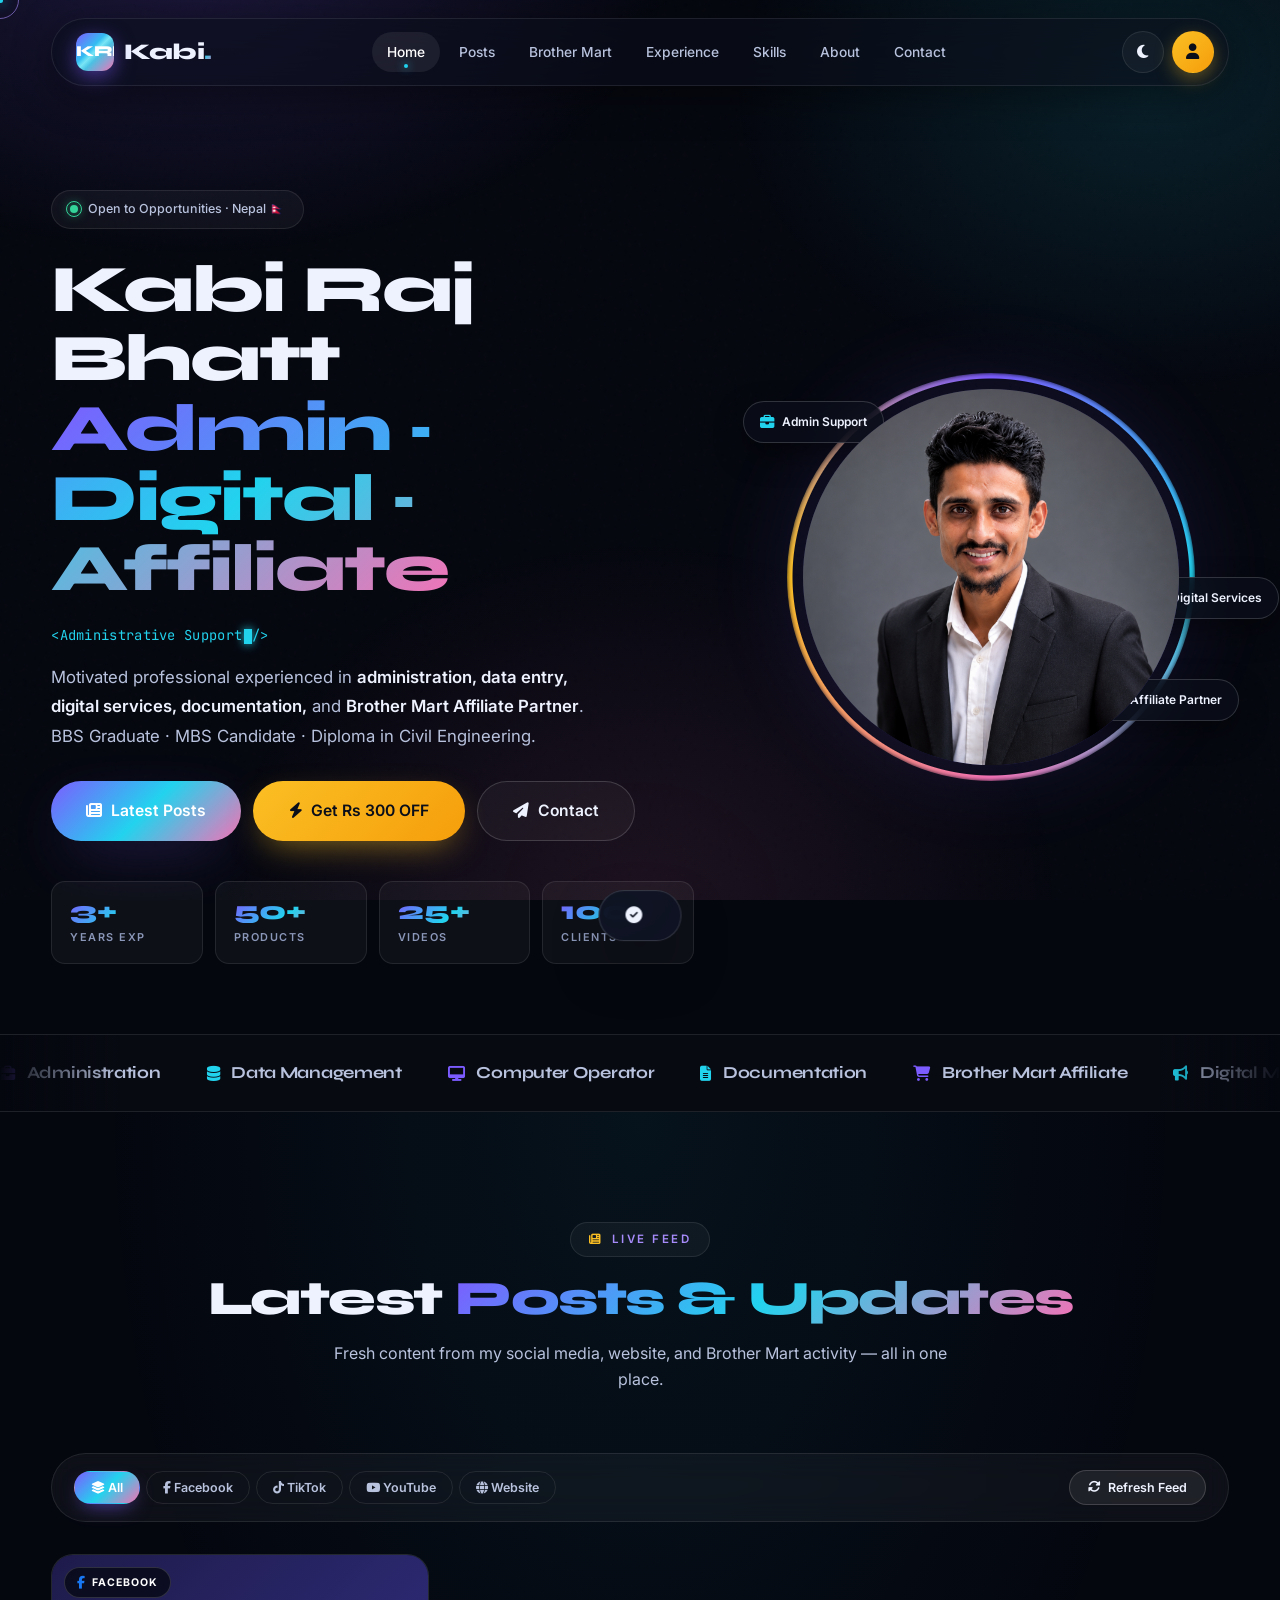
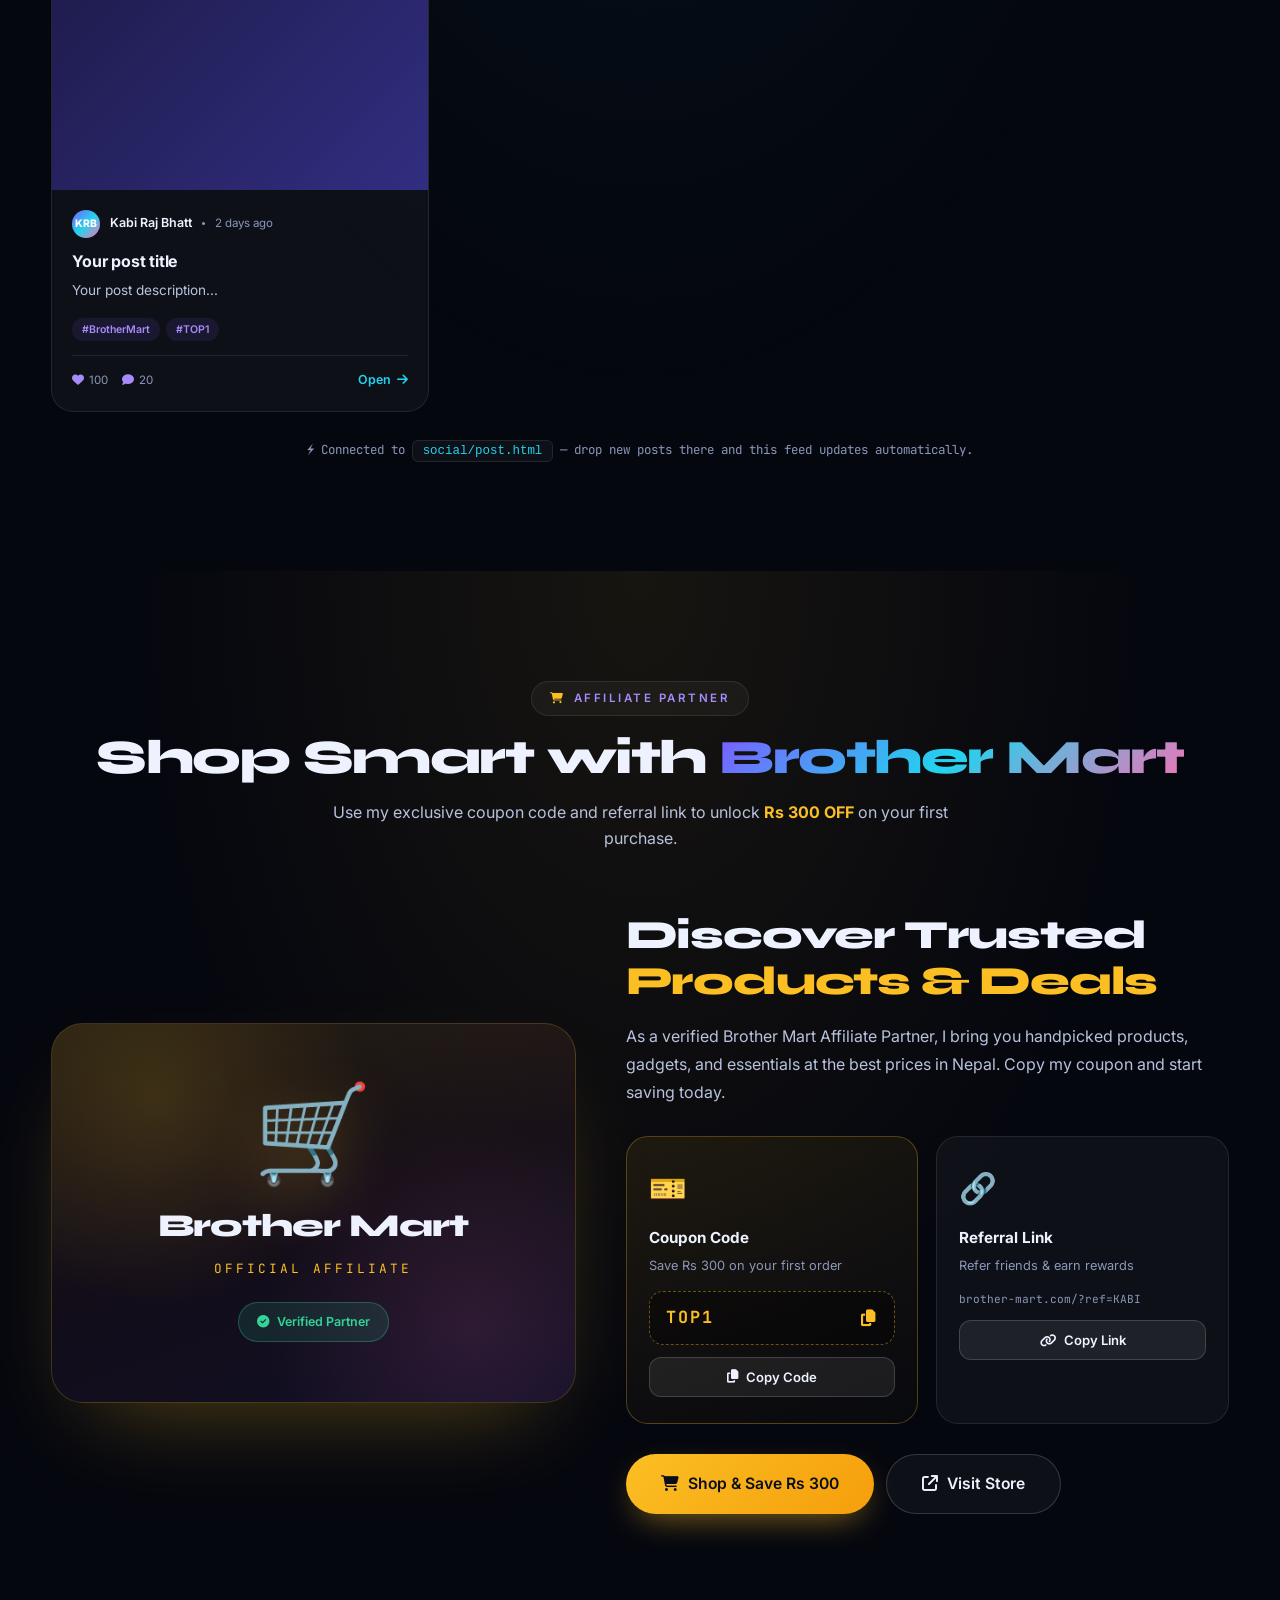
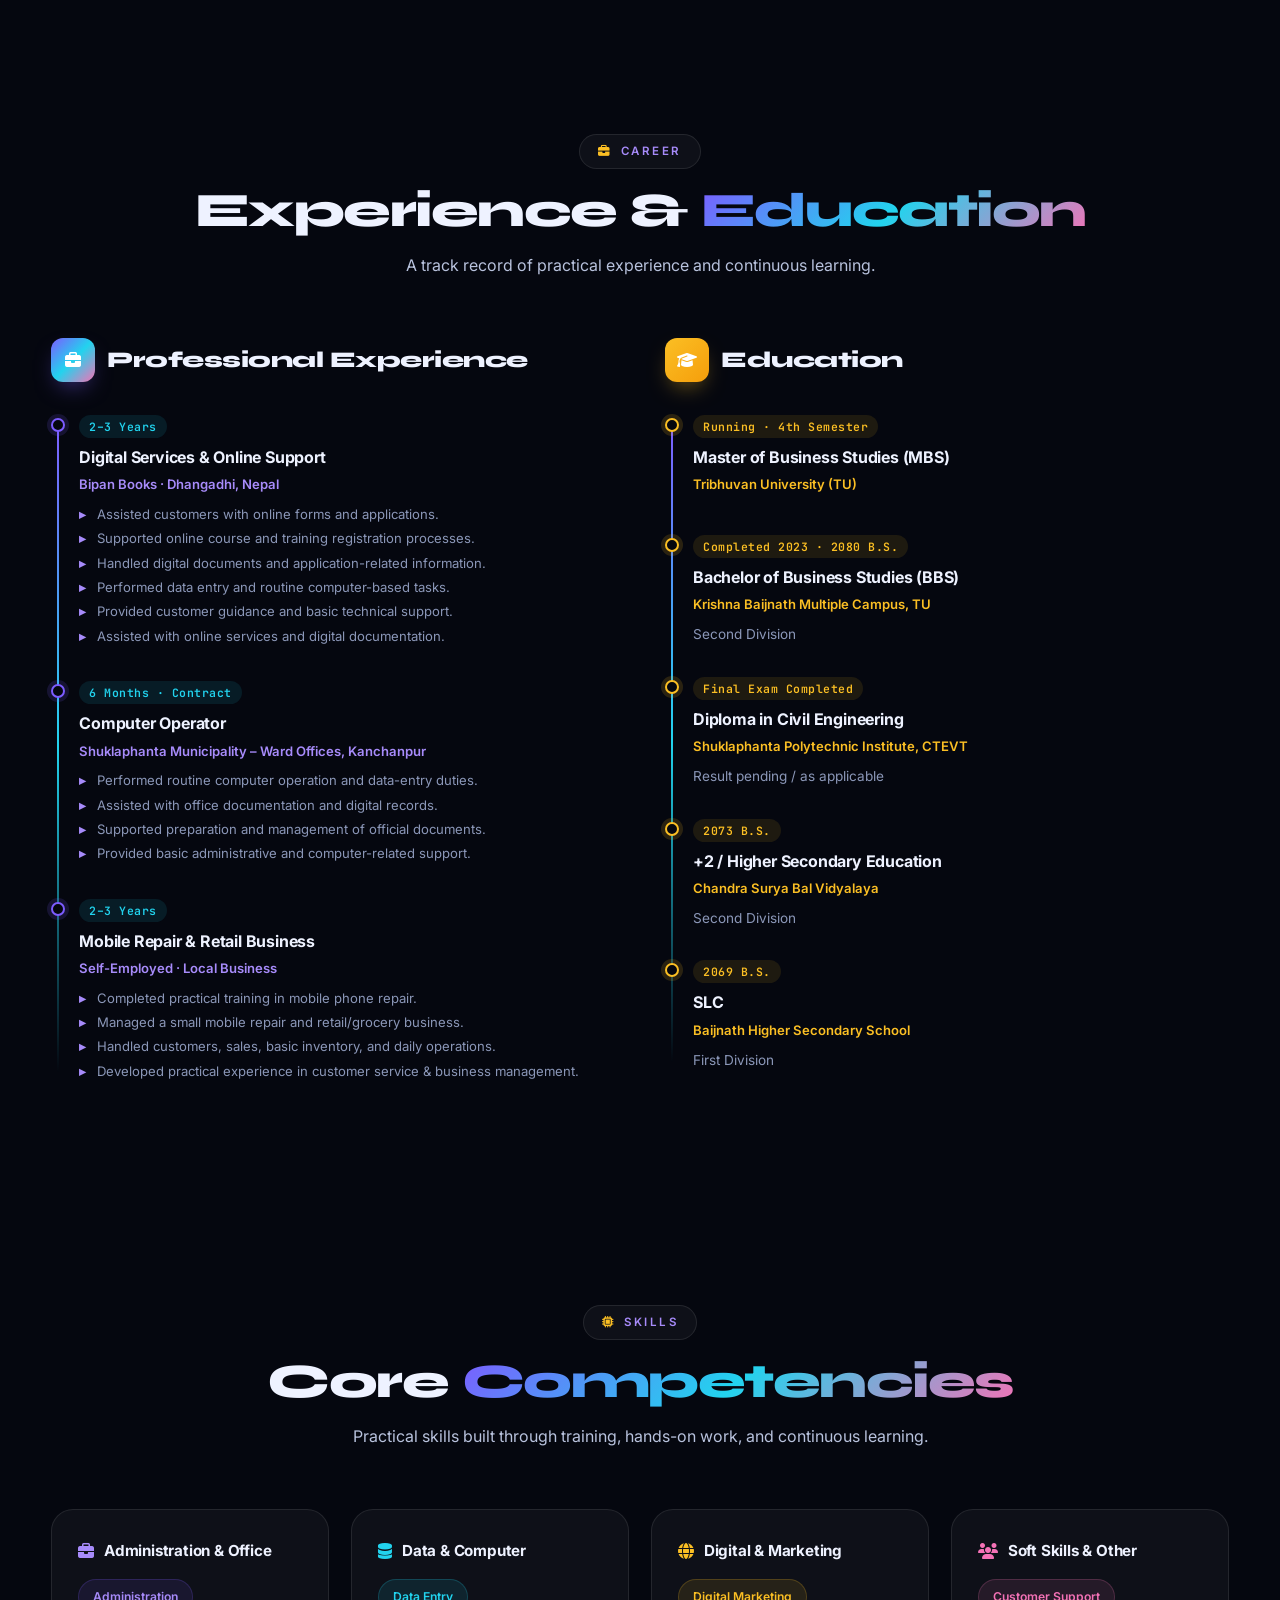
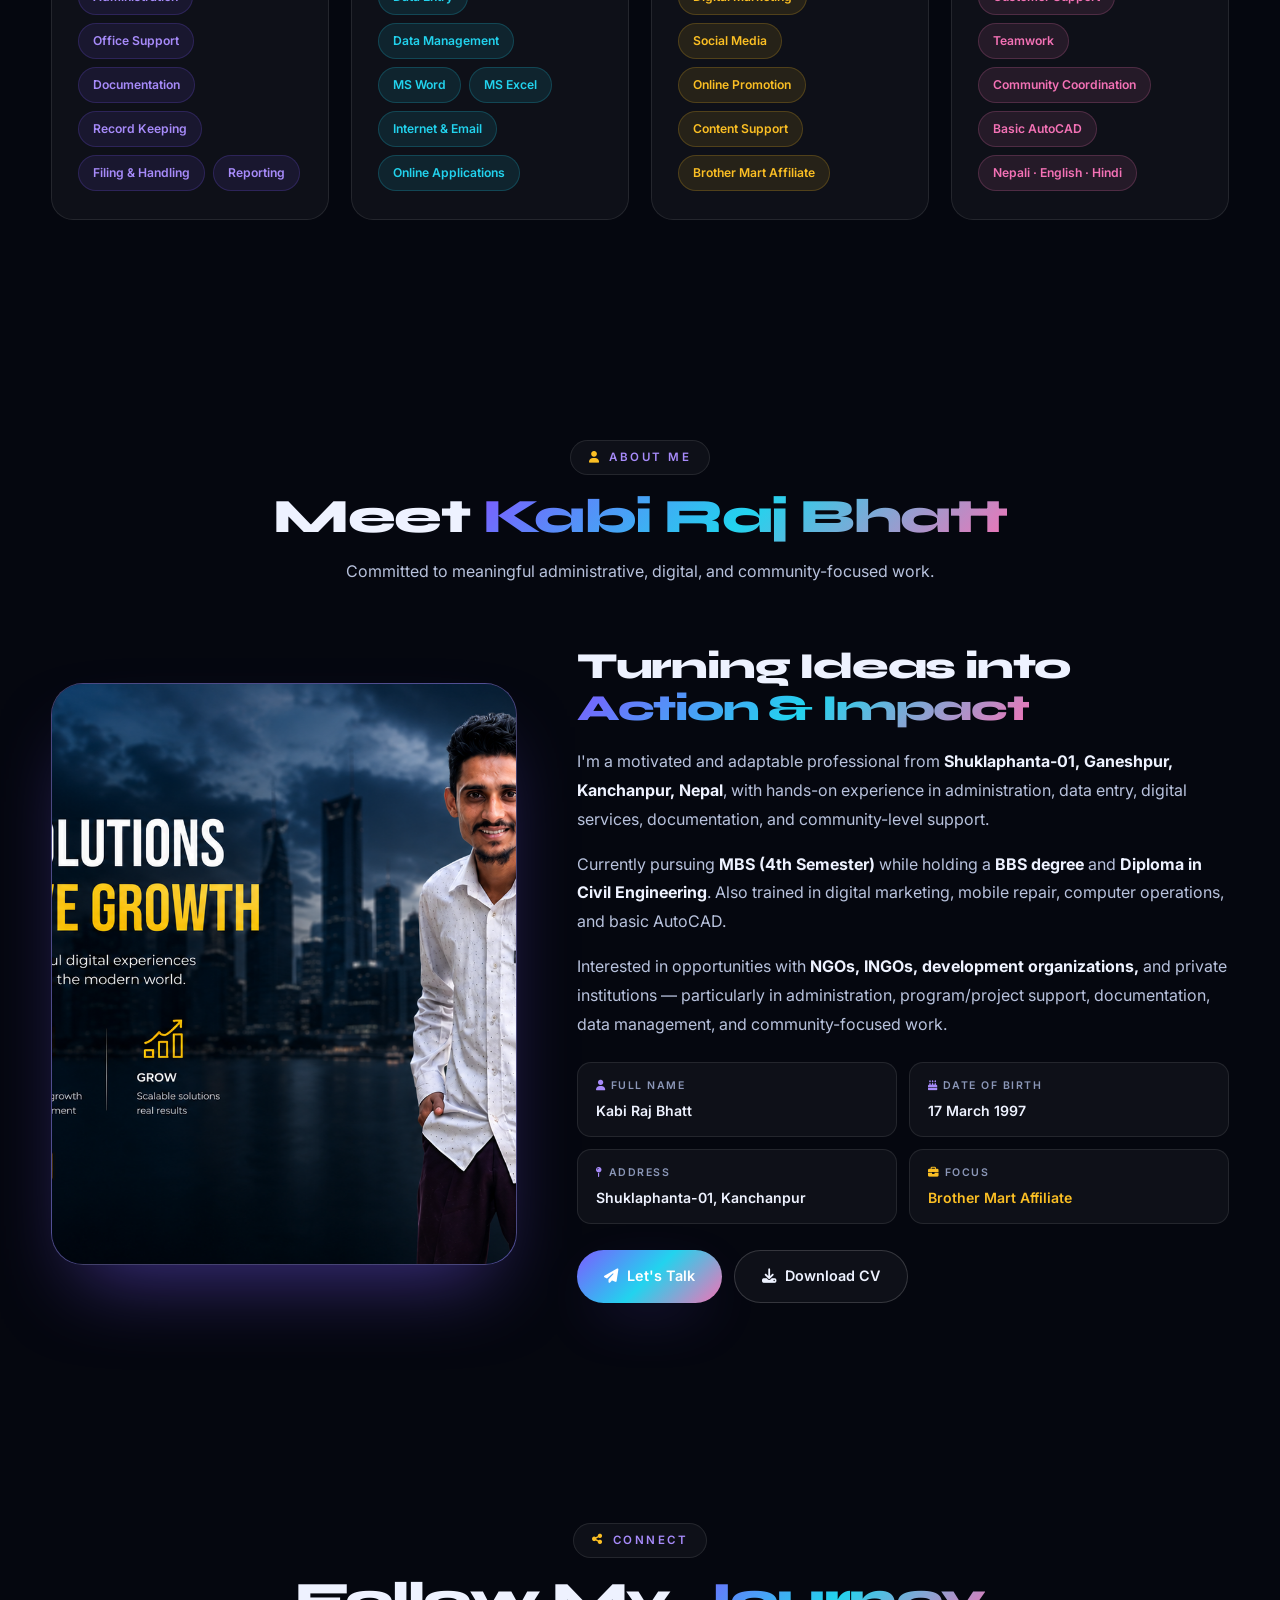
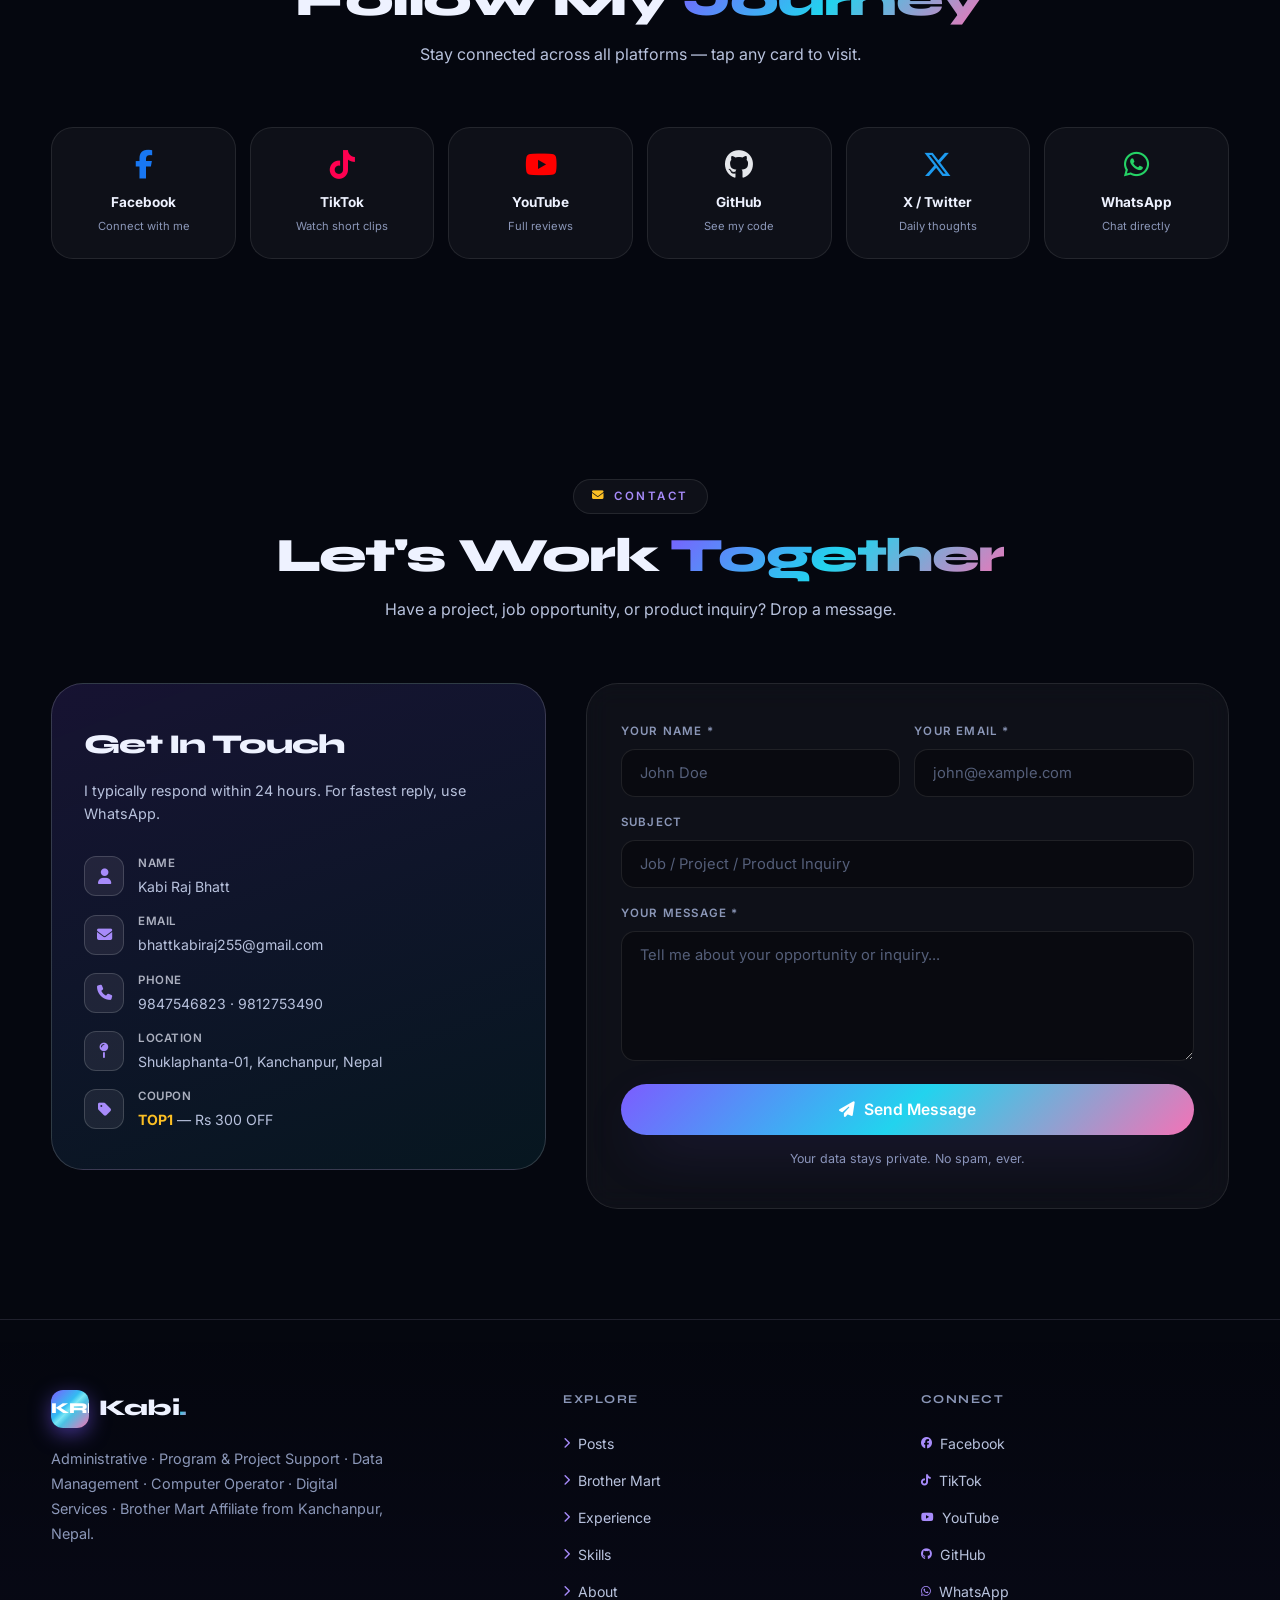
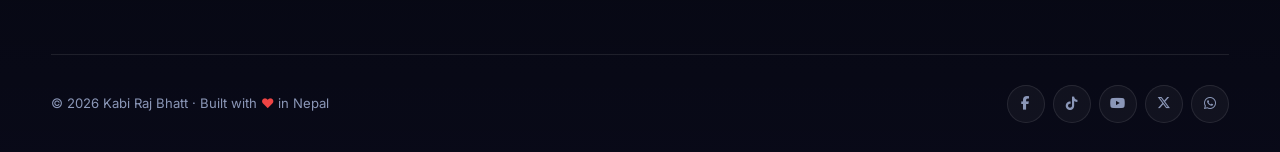
<file: index.html>
<!DOCTYPE html>
<html lang="en">
<head>
<meta charset="UTF-8" />
<meta name="viewport" content="width=device-width, initial-scale=1.0" />
<title>Kabi Raj Bhatt — Administrative · Digital Services · Brother Mart Affiliate</title>
<meta name="description" content="Kabi Raj Bhatt — Administrative & Program Support, Data Management, Computer Operator, Digital Services & Brother Mart Affiliate Partner from Kanchanpur, Nepal." />
<meta name="keywords" content="Kabi Raj Bhatt, Administrative Support, Data Entry, Computer Operator, Brother Mart Affiliate, TOP1 Coupon, Nepal" />
<meta name="author" content="Kabi Raj Bhatt" />
<meta property="og:title" content="Kabi Raj Bhatt — Administrative · Digital · Affiliate" />
<meta property="og:description" content="Administrative, Data Management, Digital Services & Brother Mart Affiliate Partner." />
<link rel="icon" href="data:image/svg+xml,<svg xmlns='http://www.w3.org/2000/svg' viewBox='0 0 100 100'><text y='.9em' font-size='90'>⚡</text></svg>" />
<link rel="preconnect" href="https://fonts.googleapis.com" />
<link rel="preconnect" href="https://fonts.gstatic.com" crossorigin />
<link href="https://fonts.googleapis.com/css2?family=Syne:wght@600;700;800&family=Inter:wght@300;400;500;600;700;800;900&family=JetBrains+Mono:wght@500;700&display=swap" rel="stylesheet" />
<link rel="stylesheet" href="https://cdnjs.cloudflare.com/ajax/libs/font-awesome/6.5.0/css/all.min.css" />
<style>
*,*::before,*::after{margin:0;padding:0;box-sizing:border-box}
:root{
  --bg:#05070f;--surface:rgba(255,255,255,0.04);--surface-2:rgba(255,255,255,0.07);
  --border:rgba(255,255,255,0.09);--border-2:rgba(255,255,255,0.16);
  --text:#eef2ff;--text-dim:#8b97b8;--text-mid:#b8c2dd;
  --violet:#7c5cff;--violet-2:#a78bfa;--cyan:#22d3ee;--pink:#f472b6;
  --gold:#fbbf24;--gold-2:#f59e0b;--green:#34d399;
  --grad:linear-gradient(135deg,#7c5cff 0%,#22d3ee 50%,#f472b6 100%);
  --grad-gold:linear-gradient(135deg,#fbbf24,#f59e0b);
  --radius:22px;--radius-lg:32px;--radius-sm:14px;
  --ease:cubic-bezier(.19,1,.22,1);
  --shadow-glow:0 20px 60px -20px rgba(124,92,255,.45);
  --font-display:'Syne',sans-serif;--font-body:'Inter',sans-serif;--font-mono:'JetBrains Mono',monospace;
}
html{scroll-behavior:smooth;scroll-padding-top:100px}
body{font-family:var(--font-body);background:var(--bg);color:var(--text);line-height:1.65;overflow-x:hidden;-webkit-font-smoothing:antialiased;position:relative}
body::before{content:'';position:fixed;inset:0;z-index:0;pointer-events:none;background:radial-gradient(800px 500px at 15% -5%,rgba(124,92,255,.18),transparent 60%),radial-gradient(700px 500px at 90% 10%,rgba(34,211,238,.12),transparent 60%),radial-gradient(700px 600px at 50% 100%,rgba(244,114,182,.10),transparent 60%)}
body::after{content:'';position:fixed;inset:0;z-index:1;pointer-events:none;opacity:.5;background-image:url("data:image/svg+xml,%3Csvg viewBox='0 0 200 200' xmlns='http://www.w3.org/2000/svg'%3E%3Cfilter id='n'%3E%3CfeTurbulence type='fractalNoise' baseFrequency='.9' numOctaves='2'/%3E%3C/filter%3E%3Crect width='100%25' height='100%25' filter='url(%23n)' opacity='.035'/%3E%3C/svg%3E")}
main,header,footer,.modal,.toast,.cursor,.cursor-dot{position:relative;z-index:2}
a{color:inherit;text-decoration:none;transition:.3s var(--ease)}
ul{list-style:none}img{max-width:100%;display:block}
button{font-family:inherit;cursor:pointer;border:none;background:none;color:inherit}
input,textarea,select{font-family:inherit}
::selection{background:var(--violet);color:#fff}
::-webkit-scrollbar{width:10px}::-webkit-scrollbar-track{background:#05070f}
::-webkit-scrollbar-thumb{background:linear-gradient(180deg,var(--violet),var(--cyan));border-radius:10px;border:2px solid #05070f}
.container{width:min(1280px,92%);margin:0 auto}
section{padding:110px 0;position:relative}
.cursor,.cursor-dot{position:fixed;top:0;left:0;pointer-events:none;z-index:9999;border-radius:50%}
.cursor{width:38px;height:38px;border:1.5px solid rgba(167,139,250,.6);margin:-19px 0 0 -19px;backdrop-filter:blur(2px);transition:transform .12s ease-out,width .3s,height .3s}
.cursor-dot{width:5px;height:5px;background:var(--cyan);margin:-2.5px 0 0 -2.5px;box-shadow:0 0 12px var(--cyan)}
.cursor.hover{width:70px;height:70px;margin:-35px 0 0 -35px;border-color:var(--gold);background:rgba(251,191,36,.08)}
@media (hover:none),(max-width:900px){.cursor,.cursor-dot{display:none}}
.preloader{position:fixed;inset:0;z-index:10000;background:#05070f;display:flex;align-items:center;justify-content:center;flex-direction:column;gap:26px;transition:opacity .7s,visibility .7s}
.preloader.done{opacity:0;visibility:hidden}
.loader-ring{width:74px;height:74px;border-radius:50%;border:3px solid rgba(255,255,255,.06);border-top-color:var(--violet);border-right-color:var(--cyan);animation:spin 1s linear infinite}
@keyframes spin{to{transform:rotate(360deg)}}
.loader-text{font-family:var(--font-mono);font-size:.72rem;letter-spacing:6px;color:var(--text-dim);text-transform:uppercase}
.loader-bar{width:200px;height:2px;background:rgba(255,255,255,.06);border-radius:2px;overflow:hidden}
.loader-bar span{display:block;height:100%;width:0;background:var(--grad);animation:load 1.4s var(--ease) forwards}
@keyframes load{to{width:100%}}
.header{position:fixed;top:0;left:0;width:100%;z-index:900;padding:18px 0;transition:.5s var(--ease)}
.header.scrolled{padding:10px 0}
.header .container{display:flex;align-items:center;justify-content:space-between}
.nav-shell{display:flex;align-items:center;justify-content:space-between;width:100%;padding:12px 14px 12px 24px;border-radius:100px;background:rgba(12,16,28,.55);backdrop-filter:blur(22px);-webkit-backdrop-filter:blur(22px);border:1px solid var(--border);box-shadow:0 10px 40px rgba(0,0,0,.4);transition:.5s var(--ease)}
.header.scrolled .nav-shell{background:rgba(8,11,20,.85);border-color:var(--border-2)}
.logo{display:flex;align-items:center;gap:10px;font-family:var(--font-display);font-weight:800;font-size:1.4rem;letter-spacing:-.5px}
.logo-mark{width:38px;height:38px;border-radius:12px;background:var(--grad);display:grid;place-items:center;font-size:.95rem;color:#fff;font-weight:900;box-shadow:0 6px 20px rgba(124,92,255,.5);position:relative;overflow:hidden}
.logo-mark::after{content:'';position:absolute;inset:0;background:linear-gradient(135deg,transparent 40%,rgba(255,255,255,.4),transparent 60%);animation:shine 3s infinite}
@keyframes shine{0%{transform:translateX(-100%)}60%,100%{transform:translateX(100%)}}
.logo-text span{background:var(--grad);-webkit-background-clip:text;background-clip:text;-webkit-text-fill-color:transparent}
.nav-links{display:flex;align-items:center;gap:4px}
.nav-links a{padding:9px 15px;border-radius:100px;font-size:.86rem;font-weight:500;color:var(--text-mid);position:relative;transition:.3s var(--ease)}
.nav-links a:hover,.nav-links a.active{color:#fff;background:var(--surface-2)}
.nav-links a.active::before{content:'';position:absolute;bottom:4px;left:50%;transform:translateX(-50%);width:4px;height:4px;border-radius:50%;background:var(--cyan);box-shadow:0 0 8px var(--cyan)}
.nav-actions{display:flex;align-items:center;gap:8px}
.icon-btn{width:42px;height:42px;border-radius:50%;display:grid;place-items:center;background:var(--surface);border:1px solid var(--border);color:var(--text);transition:.3s var(--ease);font-size:.95rem}
.icon-btn:hover{background:var(--surface-2);transform:translateY(-2px);border-color:var(--border-2)}
.icon-btn.gold{background:var(--grad-gold);color:#0a0e1a;border-color:transparent;box-shadow:0 6px 18px rgba(251,191,36,.35)}
.menu-toggle{display:none}
.btn{display:inline-flex;align-items:center;gap:.55rem;padding:.85rem 1.7rem;border-radius:100px;font-weight:600;font-size:.9rem;transition:.4s var(--ease);position:relative;overflow:hidden;white-space:nowrap}
.btn-primary{background:var(--grad);color:#fff;box-shadow:var(--shadow-glow)}
.btn-primary::after{content:'';position:absolute;inset:0;background:linear-gradient(135deg,transparent 30%,rgba(255,255,255,.35) 50%,transparent 70%);transform:translateX(-100%);transition:.6s}
.btn-primary:hover::after{transform:translateX(100%)}
.btn-primary:hover{transform:translateY(-3px);box-shadow:0 25px 70px -20px rgba(124,92,255,.65)}
.btn-gold{background:var(--grad-gold);color:#0a0e1a;box-shadow:0 12px 35px -12px rgba(251,191,36,.6)}
.btn-gold:hover{transform:translateY(-3px);box-shadow:0 22px 50px -12px rgba(251,191,36,.75)}
.btn-ghost{background:var(--surface);border:1px solid var(--border-2);color:var(--text)}
.btn-ghost:hover{background:var(--surface-2);border-color:var(--violet);transform:translateY(-3px)}
.btn-lg{padding:1rem 2.2rem;font-size:.98rem}
.hero{padding-top:190px;padding-bottom:70px;min-height:100vh;display:flex;align-items:center}
.hero-grid{display:grid;grid-template-columns:1.15fr .85fr;gap:60px;align-items:center}
.status-pill{display:inline-flex;align-items:center;gap:10px;padding:8px 18px;border-radius:100px;background:var(--surface);border:1px solid var(--border);font-size:.78rem;color:var(--text-mid);margin-bottom:26px;font-weight:500}
.status-dot{width:8px;height:8px;border-radius:50%;background:var(--green);position:relative;box-shadow:0 0 12px var(--green)}
.status-dot::after{content:'';position:absolute;inset:-4px;border-radius:50%;border:1.5px solid var(--green);animation:pulse-ring 1.8s infinite}
@keyframes pulse-ring{0%{transform:scale(.7);opacity:1}100%{transform:scale(2);opacity:0}}
.hero h1{font-family:var(--font-display);font-size:clamp(2.4rem,5.2vw,4.3rem);line-height:1.05;font-weight:800;letter-spacing:-2px;margin-bottom:20px}
.hero h1 .grad{background:var(--grad);-webkit-background-clip:text;background-clip:text;-webkit-text-fill-color:transparent}
.hero-sub{font-size:1.05rem;color:var(--text-mid);max-width:540px;margin-bottom:30px;line-height:1.75}
.hero-sub strong{color:var(--text);font-weight:600}
.type-wrap{font-family:var(--font-mono);font-size:.86rem;color:var(--cyan);margin-bottom:16px;letter-spacing:.3px}
.type-cursor{display:inline-block;width:8px;height:15px;background:var(--cyan);vertical-align:middle;margin-left:2px;animation:blink 1s steps(2) infinite;box-shadow:0 0 10px var(--cyan)}
@keyframes blink{50%{opacity:0}}
.hero-cta{display:flex;flex-wrap:wrap;gap:12px;margin-bottom:40px}
.hero-stats{display:flex;gap:12px;flex-wrap:wrap}
.stat-card{flex:1;min-width:110px;padding:16px 18px;border-radius:var(--radius-sm);background:var(--surface);border:1px solid var(--border);transition:.4s var(--ease);position:relative;overflow:hidden}
.stat-card::before{content:'';position:absolute;top:0;left:0;width:100%;height:2px;background:var(--grad);transform:scaleX(0);transform-origin:left;transition:.5s var(--ease)}
.stat-card:hover::before{transform:scaleX(1)}
.stat-card:hover{background:var(--surface-2);border-color:var(--border-2);transform:translateY(-5px)}
.stat-num{font-family:var(--font-display);font-size:1.6rem;font-weight:800;line-height:1;background:var(--grad);-webkit-background-clip:text;background-clip:text;-webkit-text-fill-color:transparent}
.stat-lbl{font-size:.68rem;color:var(--text-dim);text-transform:uppercase;letter-spacing:1.5px;margin-top:6px;font-weight:600}
.hero-visual{position:relative;display:flex;justify-content:center;align-items:center}
.orb{position:relative;width:min(400px,82vw);aspect-ratio:1;border-radius:50%;display:grid;place-items:center}
.orb::before{content:'';position:absolute;inset:-4px;border-radius:50%;background:conic-gradient(from 0deg,var(--violet),var(--cyan),var(--pink),var(--gold),var(--violet));animation:spin 8s linear infinite;filter:blur(2px);mask:radial-gradient(farthest-side,transparent calc(100% - 6px),#000 calc(100% - 5px));-webkit-mask:radial-gradient(farthest-side,transparent calc(100% - 6px),#000 calc(100% - 5px))}
.orb::after{content:'';position:absolute;inset:-60px;border-radius:50%;background:radial-gradient(circle,rgba(124,92,255,.35),transparent 65%);filter:blur(30px);z-index:-1;animation:breathe 5s ease-in-out infinite}
@keyframes breathe{0%,100%{transform:scale(1);opacity:.8}50%{transform:scale(1.12);opacity:1}}
.orb-photo{width:calc(100% - 24px);height:calc(100% - 24px);border-radius:50%;overflow:hidden;background:linear-gradient(135deg,#1e1b4b,#312e81);display:grid;place-items:center;position:relative;z-index:1;box-shadow:inset 0 0 60px rgba(0,0,0,.5)}
.orb-photo img{width:100%;height:100%;object-fit:cover;transition:.7s var(--ease)}
.orb:hover .orb-photo img{transform:scale(1.08)}
.orb-photo .avatar-fallback{font-size:8rem;display:none}
.orb-photo img.error{display:none}
.orb-photo img.error + .avatar-fallback{display:block}
.orbit-badge{position:absolute;display:flex;align-items:center;gap:8px;padding:10px 16px;border-radius:100px;background:rgba(10,14,26,.8);backdrop-filter:blur(16px);border:1px solid var(--border-2);font-size:.75rem;font-weight:600;white-space:nowrap;box-shadow:0 12px 30px rgba(0,0,0,.4);animation:floatY 5s ease-in-out infinite}
.orbit-badge i{font-size:.9rem}
.orbit-badge.b1{top:6%;left:-12%}
.orbit-badge.b2{bottom:14%;right:-12%;animation-delay:1.6s}
.orbit-badge.b3{top:50%;right:-22%;animation-delay:.8s}
.orbit-badge.b1 i{color:var(--cyan)}
.orbit-badge.b2 i{color:var(--gold)}
.orbit-badge.b3 i{color:var(--pink)}
@keyframes floatY{0%,100%{transform:translateY(0)}50%{transform:translateY(-14px)}}
.marquee{padding:24px 0;border-top:1px solid var(--border);border-bottom:1px solid var(--border);overflow:hidden;background:rgba(255,255,255,.015);position:relative}
.marquee::before,.marquee::after{content:'';position:absolute;top:0;bottom:0;width:120px;z-index:2;pointer-events:none}
.marquee::before{left:0;background:linear-gradient(90deg,var(--bg),transparent)}
.marquee::after{right:0;background:linear-gradient(-90deg,var(--bg),transparent)}
.marquee-track{display:flex;gap:46px;animation:scrollX 35s linear infinite;width:max-content}
.marquee-track:hover{animation-play-state:paused}
.marquee-item{display:flex;align-items:center;gap:12px;font-family:var(--font-display);font-weight:700;font-size:1.05rem;color:var(--text-mid);white-space:nowrap;letter-spacing:-.3px}
.marquee-item i{color:var(--violet);font-size:.95rem}
.marquee-item:nth-child(even) i{color:var(--cyan)}
@keyframes scrollX{to{transform:translateX(-50%)}}
.section-head{text-align:center;margin-bottom:60px}
.section-tag{display:inline-flex;align-items:center;gap:8px;padding:7px 18px;border-radius:100px;background:var(--surface);border:1px solid var(--border);font-size:.72rem;font-weight:600;letter-spacing:2.5px;text-transform:uppercase;color:var(--violet-2);margin-bottom:16px}
.section-tag i{color:var(--gold)}
.section-head h2{font-family:var(--font-display);font-size:clamp(1.9rem,4vw,3rem);font-weight:800;letter-spacing:-1.5px;line-height:1.1;margin-bottom:14px}
.section-head h2 .grad{background:var(--grad);-webkit-background-clip:text;background-clip:text;-webkit-text-fill-color:transparent}
.section-head p{color:var(--text-mid);max-width:620px;margin:0 auto;font-size:1rem}
.posts-section{background:radial-gradient(ellipse at 50% 0%,rgba(34,211,238,.06),transparent 60%)}
.posts-toolbar{display:flex;align-items:center;justify-content:space-between;gap:16px;flex-wrap:wrap;margin-bottom:32px;padding:16px 22px;border-radius:100px;background:var(--surface);border:1px solid var(--border);backdrop-filter:blur(14px)}
.posts-filters{display:flex;gap:6px;flex-wrap:wrap}
.filter-chip{padding:8px 16px;border-radius:100px;font-size:.78rem;font-weight:600;background:transparent;border:1px solid var(--border);color:var(--text-mid);transition:.3s var(--ease);cursor:pointer}
.filter-chip:hover{border-color:var(--border-2);color:#fff}
.filter-chip.active{background:var(--grad);border-color:transparent;color:#fff;box-shadow:0 8px 20px -8px rgba(124,92,255,.7)}
.posts-refresh{display:inline-flex;align-items:center;gap:8px;padding:9px 18px;border-radius:100px;background:var(--surface-2);border:1px solid var(--border-2);font-size:.78rem;font-weight:600;color:var(--text);transition:.3s var(--ease)}
.posts-refresh:hover{background:var(--grad);color:#fff;border-color:transparent;transform:translateY(-2px)}
.posts-refresh i{transition:.5s}
.posts-refresh.spinning i{transform:rotate(360deg)}
.posts-grid{display:grid;grid-template-columns:repeat(auto-fill,minmax(300px,1fr));gap:22px}
.post-card{border-radius:var(--radius);overflow:hidden;background:var(--surface);border:1px solid var(--border);transition:.5s var(--ease);display:flex;flex-direction:column;position:relative;animation:postIn .5s var(--ease) both}
@keyframes postIn{from{opacity:0;transform:translateY(20px)}to{opacity:1;transform:translateY(0)}}
.post-card:hover{transform:translateY(-8px);border-color:var(--border-2);box-shadow:0 30px 60px -30px rgba(124,92,255,.5)}
.post-media{position:relative;aspect-ratio:16/10;overflow:hidden;background:linear-gradient(135deg,#1e1b4b,#312e81)}
.post-media img{width:100%;height:100%;object-fit:cover;transition:.6s var(--ease)}
.post-card:hover .post-media img{transform:scale(1.07)}
.post-media.no-img{display:grid;place-items:center;font-size:3rem;color:rgba(255,255,255,.25)}
.post-source{position:absolute;top:12px;left:12px;z-index:2;display:inline-flex;align-items:center;gap:6px;padding:6px 12px;border-radius:100px;background:rgba(5,7,15,.75);backdrop-filter:blur(10px);border:1px solid rgba(255,255,255,.15);font-size:.66rem;font-weight:700;letter-spacing:1px;text-transform:uppercase;color:#fff}
.post-source i{font-size:.8rem}
.post-source[data-p="facebook"] i{color:#1877f2}
.post-source[data-p="tiktok"] i{color:#ff0050}
.post-source[data-p="youtube"] i{color:#ff0000}
.post-source[data-p="instagram"] i{color:#e1306c}
.post-source[data-p="website"] i{color:var(--cyan)}
.post-body{padding:20px;flex:1;display:flex;flex-direction:column}
.post-meta{display:flex;align-items:center;gap:10px;margin-bottom:12px;font-size:.72rem;color:var(--text-dim)}
.post-meta .avatar{width:28px;height:28px;border-radius:50%;background:var(--grad);display:grid;place-items:center;font-size:.65rem;font-weight:800;color:#fff;flex-shrink:0}
.post-meta .author{color:var(--text);font-weight:600;font-size:.78rem}
.post-meta .dot{width:3px;height:3px;border-radius:50%;background:var(--text-dim)}
.post-title{font-size:1rem;font-weight:700;margin-bottom:8px;line-height:1.4;letter-spacing:-.2px;display:-webkit-box;-webkit-line-clamp:2;-webkit-box-orient:vertical;overflow:hidden}
.post-text{font-size:.85rem;color:var(--text-mid);line-height:1.6;margin-bottom:16px;flex:1;display:-webkit-box;-webkit-line-clamp:3;-webkit-box-orient:vertical;overflow:hidden}
.post-tags{display:flex;gap:6px;flex-wrap:wrap;margin-bottom:14px}
.post-tags span{font-size:.66rem;color:var(--violet-2);background:rgba(124,92,255,.1);padding:3px 10px;border-radius:100px;font-weight:600}
.post-foot{display:flex;align-items:center;justify-content:space-between;padding-top:14px;border-top:1px solid var(--border);margin-top:auto}
.post-stats{display:flex;gap:14px;font-size:.72rem;color:var(--text-dim)}
.post-stats span{display:flex;align-items:center;gap:5px}
.post-stats i{font-size:.75rem;color:var(--violet-2)}
.post-open{display:inline-flex;align-items:center;gap:6px;font-size:.78rem;font-weight:600;color:var(--cyan);transition:.3s}
.post-open:hover{color:var(--gold);transform:translateX(3px)}
.posts-empty{grid-column:1/-1;text-align:center;padding:70px 20px;color:var(--text-dim)}
.posts-empty i{font-size:2.5rem;margin-bottom:16px;color:var(--violet-2);opacity:.5}
.posts-empty h4{color:var(--text);font-size:1.1rem;margin-bottom:8px;font-weight:700}
.posts-module-note{margin-top:28px;text-align:center;font-size:.78rem;color:var(--text-dim);font-family:var(--font-mono)}
.posts-module-note code{background:var(--surface);padding:3px 10px;border-radius:6px;border:1px solid var(--border);color:var(--cyan)}
.affiliate{background:radial-gradient(ellipse at 50% 0%,rgba(251,191,36,.08),transparent 60%)}
.aff-grid{display:grid;grid-template-columns:1fr 1.15fr;gap:50px;align-items:center}
.aff-visual{position:relative;border-radius:var(--radius-lg);overflow:hidden;padding:60px 40px;text-align:center;background:linear-gradient(160deg,rgba(251,191,36,.12),rgba(244,114,182,.06),rgba(124,92,255,.1));border:1px solid rgba(251,191,36,.2);box-shadow:0 40px 100px -40px rgba(251,191,36,.35)}
.aff-visual::before{content:'';position:absolute;inset:0;background-image:radial-gradient(circle at 20% 20%,rgba(251,191,36,.15),transparent 40%),radial-gradient(circle at 80% 80%,rgba(244,114,182,.12),transparent 40%);pointer-events:none}
.aff-emoji{font-size:6rem;line-height:1;margin-bottom:20px;display:block;animation:floatY 4s ease-in-out infinite;filter:drop-shadow(0 20px 30px rgba(251,191,36,.4))}
.aff-brand{font-family:var(--font-display);font-size:2rem;font-weight:800;letter-spacing:-1px;margin-bottom:6px;position:relative}
.aff-role{font-family:var(--font-mono);font-size:.8rem;color:var(--gold);letter-spacing:3px;text-transform:uppercase;position:relative}
.aff-verified{display:inline-flex;align-items:center;gap:8px;margin-top:22px;padding:9px 18px;border-radius:100px;background:rgba(52,211,153,.12);border:1px solid rgba(52,211,153,.3);color:var(--green);font-size:.78rem;font-weight:600;position:relative}
.aff-content h3{font-family:var(--font-display);font-size:clamp(1.8rem,3.4vw,2.5rem);font-weight:800;letter-spacing:-1.2px;line-height:1.15;margin-bottom:18px}
.aff-content h3 .hl{color:var(--gold)}
.aff-content > p{color:var(--text-mid);margin-bottom:30px;font-size:1rem;line-height:1.75}
.offer-grid{display:grid;grid-template-columns:1fr 1fr;gap:18px;margin-bottom:30px}
.offer{padding:26px 22px;border-radius:var(--radius);background:var(--surface);border:1px solid var(--border);position:relative;overflow:hidden;transition:.4s var(--ease)}
.offer::before{content:'';position:absolute;top:0;left:0;width:100%;height:3px;background:var(--grad);transform:scaleX(0);transform-origin:left;transition:.5s}
.offer:hover::before{transform:scaleX(1)}
.offer:hover{transform:translateY(-8px);border-color:var(--border-2);background:var(--surface-2);box-shadow:0 30px 60px -30px rgba(124,92,255,.4)}
.offer.gold{border-color:rgba(251,191,36,.28);background:linear-gradient(160deg,rgba(251,191,36,.08),rgba(251,191,36,.02))}
.offer.gold::before{background:var(--grad-gold)}
.offer.gold:hover{box-shadow:0 30px 60px -25px rgba(251,191,36,.5)}
.offer-icon{font-size:1.9rem;margin-bottom:12px;display:block}
.offer-title{font-weight:700;font-size:.95rem;margin-bottom:6px;color:var(--text)}
.offer-desc{font-size:.8rem;color:var(--text-dim);margin-bottom:16px;line-height:1.5}
.code-box{display:flex;align-items:center;justify-content:space-between;gap:10px;padding:12px 16px;border-radius:14px;background:rgba(0,0,0,.35);border:1px dashed rgba(251,191,36,.4);font-family:var(--font-mono);font-weight:700;letter-spacing:2px;font-size:1.05rem;color:var(--gold);margin-bottom:12px}
.link-text{font-family:var(--font-mono);font-size:.7rem;color:var(--text-dim);word-break:break-all;margin-bottom:12px;line-height:1.5}
.copy-btn{width:100%;display:flex;align-items:center;justify-content:center;gap:8px;padding:11px;border-radius:12px;background:var(--surface-2);border:1px solid var(--border-2);font-size:.82rem;font-weight:600;color:var(--text);transition:.3s var(--ease)}
.copy-btn:hover{background:var(--grad);color:#fff;border-color:transparent;transform:translateY(-2px)}
.copy-btn.copied{background:rgba(52,211,153,.2);border-color:var(--green);color:var(--green)}
.aff-cta{display:flex;flex-wrap:wrap;gap:12px}
.timeline-wrap{display:grid;grid-template-columns:1fr 1fr;gap:50px}
.timeline h3.col-title{font-family:var(--font-display);font-size:1.4rem;font-weight:800;letter-spacing:-.5px;margin-bottom:30px;display:flex;align-items:center;gap:12px}
.timeline h3.col-title .ic{width:44px;height:44px;border-radius:12px;background:var(--grad);display:grid;place-items:center;font-size:1rem;color:#fff;box-shadow:0 10px 25px -10px rgba(124,92,255,.7)}
.timeline h3.col-title.gold .ic{background:var(--grad-gold);box-shadow:0 10px 25px -10px rgba(251,191,36,.7)}
.tl-items{position:relative;padding-left:28px}
.tl-items::before{content:'';position:absolute;left:6px;top:8px;bottom:8px;width:2px;background:linear-gradient(180deg,var(--violet),var(--cyan),transparent)}
.tl-item{position:relative;padding-bottom:28px}
.tl-item:last-child{padding-bottom:0}
.tl-item::before{content:'';position:absolute;left:-28px;top:6px;width:14px;height:14px;border-radius:50%;background:var(--bg);border:2px solid var(--violet);box-shadow:0 0 0 4px rgba(124,92,255,.15);z-index:1}
.tl-item.gold::before{border-color:var(--gold);box-shadow:0 0 0 4px rgba(251,191,36,.15)}
.tl-date{font-family:var(--font-mono);font-size:.72rem;color:var(--cyan);font-weight:600;letter-spacing:.5px;margin-bottom:6px;display:inline-block;padding:2px 10px;border-radius:100px;background:rgba(34,211,238,.1)}
.tl-item.gold .tl-date{color:var(--gold);background:rgba(251,191,36,.1)}
.tl-item h4{font-size:1rem;font-weight:700;margin-bottom:4px;letter-spacing:-.2px}
.tl-org{font-size:.82rem;color:var(--violet-2);font-weight:600;margin-bottom:8px}
.tl-item.gold .tl-org{color:var(--gold)}
.tl-item p{font-size:.85rem;color:var(--text-dim);line-height:1.6}
.tl-item ul{list-style:none;margin-top:8px}
.tl-item ul li{font-size:.82rem;color:var(--text-dim);padding-left:18px;position:relative;margin-bottom:4px;line-height:1.55}
.tl-item ul li::before{content:'▸';position:absolute;left:0;color:var(--violet-2);font-weight:700}
.skills-grid{display:grid;grid-template-columns:repeat(auto-fit,minmax(260px,1fr));gap:22px}
.skill-block{padding:28px 26px;border-radius:var(--radius);background:var(--surface);border:1px solid var(--border);transition:.4s var(--ease);position:relative;overflow:hidden}
.skill-block:hover{border-color:var(--border-2);background:var(--surface-2);transform:translateY(-5px)}
.skill-block h4{font-size:.95rem;font-weight:700;margin-bottom:16px;display:flex;align-items:center;gap:10px;letter-spacing:-.2px}
.skill-block h4 i{color:var(--violet-2);font-size:1rem}
.skill-block:nth-child(2) h4 i{color:var(--cyan)}
.skill-block:nth-child(3) h4 i{color:var(--gold)}
.skill-block:nth-child(4) h4 i{color:var(--pink)}
.chip-row{display:flex;flex-wrap:wrap;gap:8px}
.chip{padding:7px 14px;border-radius:100px;font-size:.76rem;font-weight:600;background:rgba(124,92,255,.1);border:1px solid rgba(124,92,255,.2);color:var(--violet-2);transition:.3s var(--ease)}
.chip:hover{background:var(--grad);color:#fff;border-color:transparent;transform:translateY(-2px)}
.skill-block:nth-child(2) .chip{background:rgba(34,211,238,.1);border-color:rgba(34,211,238,.2);color:var(--cyan)}
.skill-block:nth-child(2) .chip:hover{background:linear-gradient(135deg,#22d3ee,#0891b2);color:#fff}
.skill-block:nth-child(3) .chip{background:rgba(251,191,36,.1);border-color:rgba(251,191,36,.2);color:var(--gold)}
.skill-block:nth-child(3) .chip:hover{background:var(--grad-gold);color:#0a0e1a}
.skill-block:nth-child(4) .chip{background:rgba(244,114,182,.1);border-color:rgba(244,114,182,.2);color:var(--pink)}
.skill-block:nth-child(4) .chip:hover{background:linear-gradient(135deg,#f472b6,#db2777);color:#fff}
.social-strip{display:grid;grid-template-columns:repeat(auto-fit,minmax(140px,1fr));gap:14px}
.social-card{padding:22px 18px;border-radius:var(--radius);background:var(--surface);border:1px solid var(--border);text-align:center;transition:.4s var(--ease);position:relative;overflow:hidden}
.social-card:hover{transform:translateY(-8px);border-color:var(--border-2);box-shadow:0 25px 50px -25px var(--brand-shadow,rgba(124,92,255,.6))}
.social-card i{font-size:1.8rem;margin-bottom:12px;display:block;color:var(--brand-color,var(--violet-2));transition:.4s}
.social-card:hover i{transform:scale(1.15) rotate(-6deg)}
.social-card h4{font-size:.85rem;font-weight:700;margin-bottom:4px}
.social-card p{font-size:.7rem;color:var(--text-dim)}
.social-card[data-brand="facebook"]{--brand-color:#1877f2;--brand-shadow:rgba(24,119,242,.6)}
.social-card[data-brand="tiktok"]{--brand-color:#ff0050;--brand-shadow:rgba(255,0,80,.6)}
.social-card[data-brand="youtube"]{--brand-color:#ff0000;--brand-shadow:rgba(255,0,0,.6)}
.social-card[data-brand="github"]{--brand-color:#e5e7eb;--brand-shadow:rgba(229,231,235,.5)}
.social-card[data-brand="twitter"]{--brand-color:#1d9bf0;--brand-shadow:rgba(29,155,240,.6)}
.social-card[data-brand="whatsapp"]{--brand-color:#25d366;--brand-shadow:rgba(37,211,102,.6)}
.contact-grid{display:grid;grid-template-columns:1fr 1.3fr;gap:40px;align-items:start}
.contact-side{padding:38px 32px;border-radius:var(--radius-lg);position:relative;overflow:hidden;background:linear-gradient(160deg,rgba(124,92,255,.15),rgba(34,211,238,.08));border:1px solid var(--border-2)}
.contact-side::before{content:'';position:absolute;top:-60%;right:-40%;width:300px;height:300px;border-radius:50%;background:radial-gradient(circle,rgba(251,191,36,.2),transparent 60%);filter:blur(20px)}
.contact-side h3{font-family:var(--font-display);font-size:1.7rem;font-weight:800;letter-spacing:-.8px;margin-bottom:12px;position:relative}
.contact-side > p{color:var(--text-mid);font-size:.9rem;margin-bottom:28px;position:relative}
.contact-list{display:flex;flex-direction:column;gap:14px;position:relative}
.contact-list li{display:flex;align-items:center;gap:14px;font-size:.88rem}
.contact-list li .ic{width:40px;height:40px;border-radius:12px;display:grid;place-items:center;flex-shrink:0;background:var(--surface-2);border:1px solid var(--border-2);color:var(--violet-2);font-size:.95rem}
.contact-list li .txt{color:var(--text-mid)}
.contact-list li .txt strong{color:var(--text);font-weight:600;display:block;font-size:.72rem;letter-spacing:.5px;text-transform:uppercase;margin-bottom:2px;opacity:.7}
.form-card{padding:38px 34px;border-radius:var(--radius-lg);background:var(--surface);border:1px solid var(--border);backdrop-filter:blur(14px)}
.form-row{display:grid;grid-template-columns:1fr 1fr;gap:14px}
.field{margin-bottom:16px}
.field label{display:block;font-size:.72rem;font-weight:600;text-transform:uppercase;letter-spacing:1.2px;color:var(--text-dim);margin-bottom:8px}
.field input,.field textarea,.field select{width:100%;padding:14px 18px;border-radius:14px;background:rgba(0,0,0,.3);border:1px solid var(--border);color:var(--text);font-size:.92rem;outline:none;transition:.3s var(--ease)}
.field input:focus,.field textarea:focus,.field select:focus{border-color:var(--violet);background:rgba(124,92,255,.06);box-shadow:0 0 0 4px rgba(124,92,255,.12)}
.field input.error,.field textarea.error{border-color:#ef4444;box-shadow:0 0 0 4px rgba(239,68,68,.12)}
.field input.success,.field textarea.success{border-color:var(--green)}
.field textarea{resize:vertical;min-height:130px}
.field input::placeholder,.field textarea::placeholder{color:#555f7a}
.field select option{background:#0f1424;color:#eef2ff}
.form-note{font-size:.78rem;color:var(--text-dim);text-align:center;margin-top:14px}
.modal{position:fixed;inset:0;z-index:1000;display:grid;place-items:center;padding:20px;background:rgba(5,7,15,.85);backdrop-filter:blur(12px);opacity:0;visibility:hidden;transition:.4s var(--ease)}
.modal.open{opacity:1;visibility:visible}
.modal-card{width:100%;max-width:480px;padding:40px 34px;border-radius:var(--radius-lg);background:linear-gradient(160deg,rgba(20,24,40,.98),rgba(10,14,26,.98));border:1px solid var(--border-2);position:relative;transform:scale(.92) translateY(20px);transition:.4s var(--ease);box-shadow:0 40px 100px -20px rgba(0,0,0,.8)}
.modal.open .modal-card{transform:scale(1) translateY(0)}
.modal-close{position:absolute;top:16px;right:16px;width:36px;height:36px;border-radius:50%;background:var(--surface);border:1px solid var(--border);display:grid;place-items:center;color:var(--text-dim);font-size:.9rem;transition:.3s}
.modal-close:hover{background:#ef4444;color:#fff;border-color:transparent;transform:rotate(90deg)}
.toast{position:fixed;bottom:30px;left:50%;transform:translate(-50%,140%);z-index:9999;padding:16px 26px;border-radius:100px;background:rgba(15,20,35,.95);backdrop-filter:blur(16px);border:1px solid var(--border-2);font-size:.88rem;font-weight:600;display:flex;align-items:center;gap:12px;box-shadow:0 25px 60px -15px rgba(0,0,0,.8);transition:.5s var(--ease);max-width:92%}
.toast.show{transform:translate(-50%,0)}
.toast.success{border-color:rgba(52,211,153,.5);color:var(--green)}
.toast.error{border-color:rgba(239,68,68,.5);color:#f87171}
.toast i{font-size:1.05rem}
.footer{padding:70px 0 30px;border-top:1px solid var(--border);position:relative;overflow:hidden;background:linear-gradient(180deg,transparent,rgba(124,92,255,.04))}
.footer-grid{display:grid;grid-template-columns:1.5fr 1fr 1fr;gap:50px;margin-bottom:50px}
.footer-brand .logo{margin-bottom:18px}
.footer-brand p{color:var(--text-dim);font-size:.9rem;line-height:1.75;max-width:340px}
.footer-col h5{font-family:var(--font-display);font-weight:700;margin-bottom:18px;text-transform:uppercase;letter-spacing:1.5px;font-size:.75rem;color:var(--text-dim)}
.footer-col ul{display:flex;flex-direction:column;gap:10px}
.footer-col a{color:var(--text-mid);font-size:.88rem;transition:.3s;display:inline-flex;align-items:center;gap:8px}
.footer-col a:hover{color:var(--cyan);transform:translateX(4px)}
.footer-col a i{font-size:.7rem;color:var(--violet-2)}
.footer-bottom{padding-top:30px;border-top:1px solid var(--border);display:flex;align-items:center;justify-content:space-between;flex-wrap:wrap;gap:16px;font-size:.82rem;color:var(--text-dim)}
.footer-bottom .heart{color:#ef4444;display:inline-block;animation:beat 1.5s infinite}
@keyframes beat{0%,100%{transform:scale(1)}50%{transform:scale(1.25)}}
.footer-social{display:flex;gap:8px}
.footer-social a{width:38px;height:38px;border-radius:50%;display:grid;place-items:center;background:var(--surface);border:1px solid var(--border);color:var(--text-dim);transition:.3s var(--ease);font-size:.85rem}
.footer-social a:hover{background:var(--grad);color:#fff;border-color:transparent;transform:translateY(-4px)}
.to-top{position:fixed;bottom:30px;right:30px;width:52px;height:52px;border-radius:50%;background:var(--grad);color:#fff;display:grid;place-items:center;font-size:1rem;z-index:800;opacity:0;visibility:hidden;transform:translateY(20px) scale(.8);transition:.4s var(--ease);box-shadow:var(--shadow-glow)}
.to-top.show{opacity:1;visibility:visible;transform:translateY(0) scale(1)}
.to-top:hover{transform:translateY(-5px) scale(1.1)}
[data-reveal]{opacity:0;transform:translateY(40px);transition:opacity .9s var(--ease),transform .9s var(--ease)}
[data-reveal].revealed{opacity:1;transform:translateY(0)}
[data-reveal-delay="1"]{transition-delay:.1s}
[data-reveal-delay="2"]{transition-delay:.2s}
[data-reveal-delay="3"]{transition-delay:.3s}
@media (max-width:1100px){
  .hero-grid{grid-template-columns:1fr;text-align:center;gap:50px}
  .hero-sub{margin-left:auto;margin-right:auto}
  .hero-cta,.hero-stats{justify-content:center}
  .hero-visual{order:-1}.orb{width:min(320px,78vw)}
  .aff-grid{grid-template-columns:1fr;gap:40px}
  .timeline-wrap{grid-template-columns:1fr;gap:50px}
  .contact-grid{grid-template-columns:1fr}
  .footer-grid{grid-template-columns:1fr 1fr;gap:40px}
}
@media (max-width:820px){
  section{padding:80px 0}.hero{padding-top:150px}
  .nav-links{position:fixed;top:88px;left:4%;width:92%;flex-direction:column;gap:6px;padding:20px;border-radius:24px;background:rgba(10,14,26,.98);backdrop-filter:blur(20px);border:1px solid var(--border-2);box-shadow:0 30px 60px rgba(0,0,0,.7);opacity:0;visibility:hidden;transform:translateY(-10px);transition:.4s var(--ease)}
  .nav-links.open{opacity:1;visibility:visible;transform:translateY(0)}
  .nav-links a{padding:14px 18px;width:100%;text-align:center;font-size:.95rem}
  .menu-toggle{display:grid}.nav-shell{padding:10px 12px 10px 18px}
  .offer-grid{grid-template-columns:1fr}.form-row{grid-template-columns:1fr}
  .footer-grid{grid-template-columns:1fr;gap:34px;text-align:center}
  .footer-brand p{margin:0 auto}.footer-col ul{align-items:center}
  .footer-bottom{flex-direction:column;text-align:center}
  .orbit-badge{display:none}
  .posts-toolbar{border-radius:22px;padding:14px 18px}
  .posts-filters{width:100%;justify-content:center}
  .posts-refresh{width:100%;justify-content:center}
}
@media (max-width:520px){
  .hero h1{letter-spacing:-1.2px}
  .hero-cta{flex-direction:column;width:100%}
  .hero-cta .btn{width:100%;justify-content:center}
  .stat-card{min-width:calc(50% - 6px);flex:1 1 calc(50% - 6px)}
  .to-top{bottom:20px;right:20px;width:46px;height:46px}
  .toast{font-size:.8rem;padding:13px 20px}
  .social-strip{grid-template-columns:repeat(2,1fr)}
  .posts-grid{grid-template-columns:1fr}
}
@media (prefers-reduced-motion:reduce){*,*::before,*::after{animation-duration:.01ms !important;transition-duration:.01ms !important}}
</style>
</head>
<body>

<div class="preloader" id="preloader">
  <div class="loader-ring"></div>
  <div class="loader-bar"><span></span></div>
  <div class="loader-text">Loading Profile</div>
</div>

<div class="cursor" id="cursor"></div>
<div class="cursor-dot" id="cursorDot"></div>

<header class="header" id="header">
  <div class="container">
    <div class="nav-shell">
      <a href="#home" class="logo" data-cursor="hover">
        <div class="logo-mark">KRB</div>
        <div class="logo-text">Kabi<span>.</span></div>
      </a>
      <nav class="nav-links" id="navLinks">
        <a href="#home" class="active">Home</a>
        <a href="#posts">Posts</a>
        <a href="#affiliate">Brother Mart</a>
        <a href="#experience">Experience</a>
        <a href="#skills">Skills</a>
        <a href="#about">About</a>
        <a href="#contact">Contact</a>
      </nav>
      <div class="nav-actions">
        <button class="icon-btn" id="themeBtn" aria-label="Theme" data-cursor="hover"><i class="fas fa-moon"></i></button>
        <button class="icon-btn gold" id="loginBtn" aria-label="Login" data-cursor="hover"><i class="fas fa-user"></i></button>
        <button class="icon-btn menu-toggle" id="menuBtn" aria-label="Menu" data-cursor="hover"><i class="fas fa-bars"></i></button>
      </div>
    </div>
  </div>
</header>

<main>

<section class="hero" id="home">
  <div class="container">
    <div class="hero-grid">
      <div class="hero-text" data-reveal>
        <div class="status-pill"><span class="status-dot"></span> Open to Opportunities · Nepal 🇳🇵</div>
        <h1>Kabi Raj Bhatt<br><span class="grad">Admin · Digital · Affiliate</span></h1>
        <div class="type-wrap">&lt;<span id="typedRole"></span><span class="type-cursor"></span>/&gt;</div>
        <p class="hero-sub">Motivated professional experienced in <strong>administration, data entry, digital services, documentation,</strong> and <strong>Brother Mart Affiliate Partner</strong>. BBS Graduate · MBS Candidate · Diploma in Civil Engineering.</p>
        <div class="hero-cta">
          <a href="#posts" class="btn btn-primary btn-lg" data-cursor="hover"><i class="fas fa-newspaper"></i> Latest Posts</a>
          <a href="#affiliate" class="btn btn-gold btn-lg" data-cursor="hover"><i class="fas fa-bolt"></i> Get Rs 300 OFF</a>
          <a href="#contact" class="btn btn-ghost btn-lg" data-cursor="hover"><i class="fas fa-paper-plane"></i> Contact</a>
        </div>
        <div class="hero-stats">
          <div class="stat-card"><div class="stat-num" data-count="3">0</div><div class="stat-lbl">Years Exp</div></div>
          <div class="stat-card"><div class="stat-num" data-count="50">0</div><div class="stat-lbl">Products</div></div>
          <div class="stat-card"><div class="stat-num" data-count="25">0</div><div class="stat-lbl">Videos</div></div>
          <div class="stat-card"><div class="stat-num" data-count="100">0</div><div class="stat-lbl">Clients</div></div>
        </div>
      </div>
      <div class="hero-visual" data-reveal data-reveal-delay="2">
        <div class="orb">
          <div class="orb-photo">
            <img src="images/profile.jpg" alt="Kabi Raj Bhatt" onerror="this.classList.add('error')" />
            <div class="avatar-fallback">👨‍💼</div>
          </div>
          <div class="orbit-badge b1"><i class="fas fa-briefcase"></i> Admin Support</div>
          <div class="orbit-badge b2"><i class="fas fa-cart-shopping"></i> Affiliate Partner</div>
          <div class="orbit-badge b3"><i class="fas fa-laptop-code"></i> Digital Services</div>
        </div>
      </div>
    </div>
  </div>
</section>

<div class="marquee">
  <div class="marquee-track" id="marqueeTrack">
    <div class="marquee-item"><i class="fas fa-briefcase"></i> Administration</div>
    <div class="marquee-item"><i class="fas fa-database"></i> Data Management</div>
    <div class="marquee-item"><i class="fas fa-desktop"></i> Computer Operator</div>
    <div class="marquee-item"><i class="fas fa-file-lines"></i> Documentation</div>
    <div class="marquee-item"><i class="fas fa-cart-shopping"></i> Brother Mart Affiliate</div>
    <div class="marquee-item"><i class="fas fa-bullhorn"></i> Digital Marketing</div>
    <div class="marquee-item"><i class="fas fa-users"></i> Community Support</div>
    <div class="marquee-item"><i class="fas fa-star"></i> Trusted Partner</div>
  </div>
</div>

<section class="posts-section" id="posts">
  <div class="container">
    <div class="section-head" data-reveal>
      <div class="section-tag"><i class="fas fa-newspaper"></i> Live Feed</div>
      <h2>Latest <span class="grad">Posts &amp; Updates</span></h2>
      <p>Fresh content from my social media, website, and Brother Mart activity — all in one place.</p>
    </div>
    <div class="posts-toolbar" data-reveal>
      <div class="posts-filters" id="postsFilters">
        <button class="filter-chip active" data-filter="all"><i class="fas fa-layer-group"></i> All</button>
        <button class="filter-chip" data-filter="facebook"><i class="fab fa-facebook-f"></i> Facebook</button>
        <button class="filter-chip" data-filter="tiktok"><i class="fab fa-tiktok"></i> TikTok</button>
        <button class="filter-chip" data-filter="youtube"><i class="fab fa-youtube"></i> YouTube</button>
        <button class="filter-chip" data-filter="website"><i class="fas fa-globe"></i> Website</button>
      </div>
      <button class="posts-refresh" id="postsRefresh" data-cursor="hover"><i class="fas fa-rotate"></i> Refresh Feed</button>
    </div>
    <div class="posts-grid" id="postsGrid"></div>
    <div class="posts-module-note">⚡ Connected to <code>social/post.html</code> — drop new posts there and this feed updates automatically.</div>
  </div>
</section>

<section class="affiliate" id="affiliate">
  <div class="container">
    <div class="section-head" data-reveal>
      <div class="section-tag"><i class="fas fa-cart-shopping"></i> Affiliate Partner</div>
      <h2>Shop Smart with <span class="grad">Brother Mart</span></h2>
      <p>Use my exclusive coupon code and referral link to unlock <strong style="color:var(--gold)">Rs 300 OFF</strong> on your first purchase.</p>
    </div>
    <div class="aff-grid">
      <div class="aff-visual" data-reveal>
        <span class="aff-emoji">🛒</span>
        <div class="aff-brand">Brother Mart</div>
        <div class="aff-role">Official Affiliate</div>
        <div class="aff-verified"><i class="fas fa-check-circle"></i> Verified Partner</div>
      </div>
      <div class="aff-content" data-reveal data-reveal-delay="2">
        <h3>Discover Trusted <span class="hl">Products &amp; Deals</span></h3>
        <p>As a verified Brother Mart Affiliate Partner, I bring you handpicked products, gadgets, and essentials at the best prices in Nepal. Copy my coupon and start saving today.</p>
        <div class="offer-grid">
          <div class="offer gold">
            <span class="offer-icon">🎫</span>
            <div class="offer-title">Coupon Code</div>
            <div class="offer-desc">Save Rs 300 on your first order</div>
            <div class="code-box"><span id="couponCode">TOP1</span><i class="fas fa-copy"></i></div>
            <button class="copy-btn" data-copy="couponCode" data-cursor="hover"><i class="fas fa-copy"></i> Copy Code</button>
          </div>
          <div class="offer">
            <span class="offer-icon">🔗</span>
            <div class="offer-title">Referral Link</div>
            <div class="offer-desc">Refer friends &amp; earn rewards</div>
            <div class="link-text" id="referralLink">brother-mart.com/?ref=KABI</div>
            <button class="copy-btn" data-copy="referralLink" data-cursor="hover"><i class="fas fa-link"></i> Copy Link</button>
          </div>
        </div>
        <div class="aff-cta">
          <a href="https://brother-mart.com/discount/TOP1?ref=KABI" target="_blank" rel="noopener" class="btn btn-gold btn-lg" data-cursor="hover"><i class="fas fa-cart-shopping"></i> Shop &amp; Save Rs 300</a>
          <a href="https://brother-mart.com/?ref=KABI" target="_blank" rel="noopener" class="btn btn-ghost btn-lg" data-cursor="hover"><i class="fas fa-arrow-up-right-from-square"></i> Visit Store</a>
        </div>
      </div>
    </div>
  </div>
</section>

<section id="experience">
  <div class="container">
    <div class="section-head" data-reveal>
      <div class="section-tag"><i class="fas fa-briefcase"></i> Career</div>
      <h2>Experience &amp; <span class="grad">Education</span></h2>
      <p>A track record of practical experience and continuous learning.</p>
    </div>
    <div class="timeline-wrap">
      <div class="timeline" data-reveal>
        <h3 class="col-title"><span class="ic"><i class="fas fa-briefcase"></i></span> Professional Experience</h3>
        <div class="tl-items">
          <div class="tl-item">
            <div class="tl-date">2–3 Years</div>
            <h4>Digital Services &amp; Online Support</h4>
            <div class="tl-org">Bipan Books · Dhangadhi, Nepal</div>
            <ul>
              <li>Assisted customers with online forms and applications.</li>
              <li>Supported online course and training registration processes.</li>
              <li>Handled digital documents and application-related information.</li>
              <li>Performed data entry and routine computer-based tasks.</li>
              <li>Provided customer guidance and basic technical support.</li>
              <li>Assisted with online services and digital documentation.</li>
            </ul>
          </div>
          <div class="tl-item">
            <div class="tl-date">6 Months · Contract</div>
            <h4>Computer Operator</h4>
            <div class="tl-org">Shuklaphanta Municipality – Ward Offices, Kanchanpur</div>
            <ul>
              <li>Performed routine computer operation and data-entry duties.</li>
              <li>Assisted with office documentation and digital records.</li>
              <li>Supported preparation and management of official documents.</li>
              <li>Provided basic administrative and computer-related support.</li>
            </ul>
          </div>
          <div class="tl-item">
            <div class="tl-date">2–3 Years</div>
            <h4>Mobile Repair &amp; Retail Business</h4>
            <div class="tl-org">Self-Employed · Local Business</div>
            <ul>
              <li>Completed practical training in mobile phone repair.</li>
              <li>Managed a small mobile repair and retail/grocery business.</li>
              <li>Handled customers, sales, basic inventory, and daily operations.</li>
              <li>Developed practical experience in customer service &amp; business management.</li>
            </ul>
          </div>
        </div>
      </div>

      <div class="timeline" data-reveal data-reveal-delay="2">
        <h3 class="col-title gold"><span class="ic"><i class="fas fa-graduation-cap"></i></span> Education</h3>
        <div class="tl-items">
          <div class="tl-item gold">
            <div class="tl-date">Running · 4th Semester</div>
            <h4>Master of Business Studies (MBS)</h4>
            <div class="tl-org">Tribhuvan University (TU)</div>
          </div>

          <div class="tl-item gold">
            <div class="tl-date">Completed 2023 · 2080 B.S.</div>
            <h4>Bachelor of Business Studies (BBS)</h4>
            <div class="tl-org">Krishna Baijnath Multiple Campus, TU</div>
            <p>Second Division</p>
          </div>

          <div class="tl-item gold">
            <div class="tl-date">Final Exam Completed</div>
            <h4>Diploma in Civil Engineering</h4>
            <div class="tl-org">Shuklaphanta Polytechnic Institute, CTEVT</div>
            <p>Result pending / as applicable</p>
          </div>

          <div class="tl-item gold">
            <div class="tl-date">2073 B.S.</div>
            <h4>+2 / Higher Secondary Education</h4>
            <div class="tl-org">Chandra Surya Bal Vidyalaya</div>
            <p>Second Division</p>
          </div>

          <div class="tl-item gold">
            <div class="tl-date">2069 B.S.</div>
            <h4>SLC</h4>
            <div class="tl-org">Baijnath Higher Secondary School</div>
            <p>First Division</p>
          </div>
        </div>
      </div>
    </div>
  </div>
</section>

<section id="skills">
  <div class="container">
    <div class="section-head" data-reveal>
      <div class="section-tag"><i class="fas fa-microchip"></i> Skills</div>
      <h2>Core <span class="grad">Competencies</span></h2>
      <p>Practical skills built through training, hands-on work, and continuous learning.</p>
    </div>
    <div class="skills-grid">
      <div class="skill-block" data-reveal data-reveal-delay="1">
        <h4><i class="fas fa-briefcase"></i> Administration &amp; Office</h4>
        <div class="chip-row">
          <span class="chip">Administration</span><span class="chip">Office Support</span>
          <span class="chip">Documentation</span><span class="chip">Record Keeping</span>
          <span class="chip">Filing &amp; Handling</span><span class="chip">Reporting</span>
        </div>
      </div>
      <div class="skill-block" data-reveal data-reveal-delay="2">
        <h4><i class="fas fa-database"></i> Data &amp; Computer</h4>
        <div class="chip-row">
          <span class="chip">Data Entry</span><span class="chip">Data Management</span>
          <span class="chip">MS Word</span><span class="chip">MS Excel</span>
          <span class="chip">Internet &amp; Email</span><span class="chip">Online Applications</span>
        </div>
      </div>
      <div class="skill-block" data-reveal data-reveal-delay="3">
        <h4><i class="fas fa-globe"></i> Digital &amp; Marketing</h4>
        <div class="chip-row">
          <span class="chip">Digital Marketing</span><span class="chip">Social Media</span>
          <span class="chip">Online Promotion</span><span class="chip">Content Support</span>
          <span class="chip">Brother Mart Affiliate</span>
        </div>
      </div>
      <div class="skill-block" data-reveal data-reveal-delay="1">
        <h4><i class="fas fa-users"></i> Soft Skills &amp; Other</h4>
        <div class="chip-row">
          <span class="chip">Customer Support</span><span class="chip">Teamwork</span>
          <span class="chip">Community Coordination</span><span class="chip">Basic AutoCAD</span>
          <span class="chip">Nepali · English · Hindi</span>
        </div>
      </div>
    </div>
  </div>
</section>

<section id="about">
  <div class="container">
    <div class="section-head" data-reveal>
      <div class="section-tag"><i class="fas fa-user"></i> About Me</div>
      <h2>Meet <span class="grad">Kabi Raj Bhatt</span></h2>
      <p>Committed to meaningful administrative, digital, and community-focused work.</p>
    </div>
    <div style="display:grid;grid-template-columns:1fr 1.4fr;gap:60px;align-items:center" class="about-grid">
      <div data-reveal>
        <div style="border-radius:32px;overflow:hidden;aspect-ratio:4/5;background:linear-gradient(135deg,#1e1b4b,#312e81);position:relative;border:1px solid var(--border-2);box-shadow:0 40px 80px -30px rgba(124,92,255,.5)">
          <img src="images/profile1.jpg" alt="Kabi Raj Bhatt" onerror="this.classList.add('error')" style="width:100%;height:100%;object-fit:cover" />
          <div class="avatar-fallback" style="font-size:7rem;display:none;position:absolute;inset:0;place-items:center">👨‍💼</div>
        </div>
      </div>
      <div data-reveal data-reveal-delay="2">
        <h3 style="font-family:var(--font-display);font-size:clamp(1.7rem,3.2vw,2.3rem);font-weight:800;letter-spacing:-1.2px;line-height:1.15;margin-bottom:18px">Turning Ideas into <span class="grad" style="background:var(--grad);-webkit-background-clip:text;background-clip:text;-webkit-text-fill-color:transparent">Action &amp; Impact</span></h3>
        <p style="color:var(--text-mid);margin-bottom:16px;line-height:1.8">I'm a motivated and adaptable professional from <strong style="color:var(--text)">Shuklaphanta-01, Ganeshpur, Kanchanpur, Nepal</strong>, with hands-on experience in administration, data entry, digital services, documentation, and community-level support.</p>
        <p style="color:var(--text-mid);margin-bottom:16px;line-height:1.8">Currently pursuing <strong style="color:var(--text)">MBS (4th Semester)</strong> while holding a <strong style="color:var(--text)">BBS degree</strong> and <strong style="color:var(--text)">Diploma in Civil Engineering</strong>. Also trained in digital marketing, mobile repair, computer operations, and basic AutoCAD.</p>
        <p style="color:var(--text-mid);margin-bottom:24px;line-height:1.8">Interested in opportunities with <strong style="color:var(--text)">NGOs, INGOs, development organizations,</strong> and private institutions — particularly in administration, program/project support, documentation, data management, and community-focused work.</p>
        <div style="display:grid;grid-template-columns:1fr 1fr;gap:12px;margin-bottom:26px">
          <div style="padding:14px 18px;border-radius:14px;background:var(--surface);border:1px solid var(--border)">
            <div style="font-size:.66rem;text-transform:uppercase;letter-spacing:1.5px;color:var(--text-dim);font-weight:600;margin-bottom:4px"><i class="fas fa-user" style="color:var(--violet-2)"></i> Full Name</div>
            <div style="font-size:.88rem;font-weight:600">Kabi Raj Bhatt</div>
          </div>
          <div style="padding:14px 18px;border-radius:14px;background:var(--surface);border:1px solid var(--border)">
            <div style="font-size:.66rem;text-transform:uppercase;letter-spacing:1.5px;color:var(--text-dim);font-weight:600;margin-bottom:4px"><i class="fas fa-cake-candles" style="color:var(--violet-2)"></i> Date of Birth</div>
            <div style="font-size:.88rem;font-weight:600">17 March 1997</div>
          </div>
          <div style="padding:14px 18px;border-radius:14px;background:var(--surface);border:1px solid var(--border)">
            <div style="font-size:.66rem;text-transform:uppercase;letter-spacing:1.5px;color:var(--text-dim);font-weight:600;margin-bottom:4px"><i class="fas fa-map-pin" style="color:var(--violet-2)"></i> Address</div>
            <div style="font-size:.88rem;font-weight:600">Shuklaphanta-01, Kanchanpur</div>
          </div>
          <div style="padding:14px 18px;border-radius:14px;background:var(--surface);border:1px solid var(--border)">
            <div style="font-size:.66rem;text-transform:uppercase;letter-spacing:1.5px;color:var(--text-dim);font-weight:600;margin-bottom:4px"><i class="fas fa-briefcase" style="color:var(--gold)"></i> Focus</div>
            <div style="font-size:.88rem;font-weight:600;color:var(--gold)">Brother Mart Affiliate</div>
          </div>
        </div>
        <div class="aff-cta">
          <a href="#contact" class="btn btn-primary" data-cursor="hover"><i class="fas fa-paper-plane"></i> Let's Talk</a>
          <a href="#" class="btn btn-ghost" data-cursor="hover"><i class="fas fa-download"></i> Download CV</a>
        </div>
      </div>
    </div>
  </div>
</section>

<section id="social">
  <div class="container">
    <div class="section-head" data-reveal>
      <div class="section-tag"><i class="fas fa-share-nodes"></i> Connect</div>
      <h2>Follow My <span class="grad">Journey</span></h2>
      <p>Stay connected across all platforms — tap any card to visit.</p>
    </div>
    <div class="social-strip">
      <a href="https://www.facebook.com/share/1HqKUh1GBk/" target="_blank" rel="noopener" class="social-card" data-brand="facebook" data-cursor="hover" data-reveal data-reveal-delay="1"><i class="fab fa-facebook-f"></i><h4>Facebook</h4><p>Connect with me</p></a>
      <a href="https://www.tiktok.com/@kabiraj__" target="_blank" rel="noopener" class="social-card" data-brand="tiktok" data-cursor="hover" data-reveal data-reveal-delay="2"><i class="fab fa-tiktok"></i><h4>TikTok</h4><p>Watch short clips</p></a>
      <a href="https://www.youtube.com/@kabirajbhatt-1" target="_blank" rel="noopener" class="social-card" data-brand="youtube" data-cursor="hover" data-reveal data-reveal-delay="3"><i class="fab fa-youtube"></i><h4>YouTube</h4><p>Full reviews</p></a>
      <a href="https://github.com/kabiraj-1" target="_blank" rel="noopener" class="social-card" data-brand="github" data-cursor="hover" data-reveal data-reveal-delay="1"><i class="fab fa-github"></i><h4>GitHub</h4><p>See my code</p></a>
      <a href="https://x.com/BhattKabiraj1" target="_blank" rel="noopener" class="social-card" data-brand="twitter" data-cursor="hover" data-reveal data-reveal-delay="2"><i class="fab fa-x-twitter"></i><h4>X / Twitter</h4><p>Daily thoughts</p></a>
      <a href="https://wa.me/9779847546823" target="_blank" rel="noopener" class="social-card" data-brand="whatsapp" data-cursor="hover" data-reveal data-reveal-delay="3"><i class="fab fa-whatsapp"></i><h4>WhatsApp</h4><p>Chat directly</p></a>
    </div>
  </div>
</section>

<section id="contact">
  <div class="container">
    <div class="section-head" data-reveal>
      <div class="section-tag"><i class="fas fa-envelope"></i> Contact</div>
      <h2>Let's Work <span class="grad">Together</span></h2>
      <p>Have a project, job opportunity, or product inquiry? Drop a message.</p>
    </div>
    <div class="contact-grid">
      <div class="contact-side" data-reveal>
        <h3>Get In Touch</h3>
        <p>I typically respond within 24 hours. For fastest reply, use WhatsApp.</p>
        <ul class="contact-list">
          <li><div class="ic"><i class="fas fa-user"></i></div><div class="txt"><strong>Name</strong>Kabi Raj Bhatt</div></li>
          <li><div class="ic"><i class="fas fa-envelope"></i></div><div class="txt"><strong>Email</strong>bhattkabiraj255@gmail.com</div></li>
          <li><div class="ic"><i class="fas fa-phone"></i></div><div class="txt"><strong>Phone</strong>9847546823 · 9812753490</div></li>
          <li><div class="ic"><i class="fas fa-map-pin"></i></div><div class="txt"><strong>Location</strong>Shuklaphanta-01, Kanchanpur, Nepal</div></li>
          <li><div class="ic"><i class="fas fa-tag"></i></div><div class="txt"><strong>Coupon</strong><span style="color:var(--gold);font-weight:700">TOP1</span> — Rs 300 OFF</div></li>
        </ul>
      </div>
      <form class="form-card" id="contactForm" data-reveal data-reveal-delay="2" novalidate>
        <div class="form-row">
          <div class="field"><label for="name">Your Name *</label><input type="text" id="name" placeholder="John Doe" required /></div>
          <div class="field"><label for="email">Your Email *</label><input type="email" id="email" placeholder="john@example.com" required /></div>
        </div>
        <div class="field"><label for="subject">Subject</label><input type="text" id="subject" placeholder="Job / Project / Product Inquiry" /></div>
        <div class="field"><label for="message">Your Message *</label><textarea id="message" placeholder="Tell me about your opportunity or inquiry..." required></textarea></div>
        <button type="submit" class="btn btn-primary btn-lg" id="submitBtn" style="width:100%;justify-content:center" data-cursor="hover"><i class="fas fa-paper-plane"></i> Send Message</button>
        <div class="form-note">Your data stays private. No spam, ever.</div>
      </form>
    </div>
  </div>
</section>

</main>

<footer class="footer">
  <div class="container">
    <div class="footer-grid">
      <div class="footer-brand">
        <a href="#home" class="logo"><div class="logo-mark">KRB</div><div class="logo-text">Kabi<span>.</span></div></a>
        <p>Administrative · Program &amp; Project Support · Data Management · Computer Operator · Digital Services · Brother Mart Affiliate from Kanchanpur, Nepal.</p>
      </div>
      <div class="footer-col">
        <h5>Explore</h5>
        <ul>
          <li><a href="#posts"><i class="fas fa-chevron-right"></i> Posts</a></li>
          <li><a href="#affiliate"><i class="fas fa-chevron-right"></i> Brother Mart</a></li>
          <li><a href="#experience"><i class="fas fa-chevron-right"></i> Experience</a></li>
          <li><a href="#skills"><i class="fas fa-chevron-right"></i> Skills</a></li>
          <li><a href="#about"><i class="fas fa-chevron-right"></i> About</a></li>
        </ul>
      </div>
      <div class="footer-col">
        <h5>Connect</h5>
        <ul>
          <li><a href="https://www.facebook.com/share/1HqKUh1GBk/" target="_blank" rel="noopener"><i class="fab fa-facebook"></i> Facebook</a></li>
          <li><a href="https://www.tiktok.com/@kabiraj__" target="_blank" rel="noopener"><i class="fab fa-tiktok"></i> TikTok</a></li>
          <li><a href="https://www.youtube.com/@kabirajbhatt-1" target="_blank" rel="noopener"><i class="fab fa-youtube"></i> YouTube</a></li>
          <li><a href="https://github.com/kabiraj-1" target="_blank" rel="noopener"><i class="fab fa-github"></i> GitHub</a></li>
          <li><a href="https://wa.me/9779847546823" target="_blank" rel="noopener"><i class="fab fa-whatsapp"></i> WhatsApp</a></li>
        </ul>
      </div>
    </div>
    <div class="footer-bottom">
      <div>© <span id="year"></span> Kabi Raj Bhatt · Built with <span class="heart">❤️</span> in Nepal</div>
      <div class="footer-social">
        <a href="https://www.facebook.com/share/1HqKUh1GBk/" target="_blank" rel="noopener" aria-label="Facebook"><i class="fab fa-facebook-f"></i></a>
        <a href="https://www.tiktok.com/@kabiraj__" target="_blank" rel="noopener" aria-label="TikTok"><i class="fab fa-tiktok"></i></a>
        <a href="https://www.youtube.com/@kabirajbhatt-1" target="_blank" rel="noopener" aria-label="YouTube"><i class="fab fa-youtube"></i></a>
        <a href="https://x.com/BhattKabiraj1" target="_blank" rel="noopener" aria-label="X"><i class="fab fa-x-twitter"></i></a>
        <a href="https://wa.me/9779847546823" target="_blank" rel="noopener" aria-label="WhatsApp"><i class="fab fa-whatsapp"></i></a>
      </div>
    </div>
  </div>
</footer>

<button class="to-top" id="toTop" aria-label="Back to top" data-cursor="hover"><i class="fas fa-arrow-up"></i></button>
<div class="toast" id="toast"><i class="fas fa-check-circle"></i><span id="toastMsg"></span></div>

<div class="modal" id="loginModal">
  <div class="modal-card">
    <button class="modal-close" data-close="loginModal" aria-label="Close"><i class="fas fa-times"></i></button>
    <div style="text-align:center;margin-bottom:26px">
      <div class="logo-mark" style="width:56px;height:56px;margin:0 auto 18px;font-size:1.3rem;border-radius:18px">KRB</div>
      <h3 style="font-family:var(--font-display);font-size:1.5rem;font-weight:800;letter-spacing:-.8px;margin-bottom:8px">Welcome Back</h3>
      <p style="font-size:.85rem;color:var(--text-dim)">Sign in to access your dashboard</p>
    </div>
    <form id="loginForm">
      <div class="field"><label>Email</label><input type="email" placeholder="your@email.com" required /></div>
      <div class="field"><label>Password</label><input type="password" placeholder="••••••••" required /></div>
      <button type="submit" class="btn btn-primary btn-lg" style="width:100%;justify-content:center" data-cursor="hover"><i class="fas fa-sign-in-alt"></i> Sign In</button>
    </form>
    <div style="text-align:center;margin-top:18px;font-size:.82rem;color:var(--text-dim)">Don't have an account? <a href="#" style="color:var(--violet-2);font-weight:600">Sign up</a></div>
  </div>
</div>

<script>
/* ============ PRELOADER ============ */
window.addEventListener('load', () => setTimeout(() => document.getElementById('preloader').classList.add('done'), 800));

/* ============ CURSOR ============ */
(() => {
  const c = document.getElementById('cursor'), d = document.getElementById('cursorDot');
  if (!c || window.matchMedia('(hover:none)').matches) return;
  let mx=0,my=0,cx=0,cy=0;
  document.addEventListener('mousemove', e => { mx=e.clientX; my=e.clientY; d.style.transform=`translate(${mx}px,${my}px)`; });
  const loop=()=>{cx+=(mx-cx)*.18;cy+=(my-cy)*.18;c.style.transform=`translate(${cx}px,${cy}px)`;requestAnimationFrame(loop)};
  loop();
  document.addEventListener('mouseover', e => { c.classList.toggle('hover', !!e.target.closest('a,button,[data-cursor="hover"],.post-card,.social-card')); });
})();

/* ============ HEADER ============ */
const header = document.getElementById('header');
window.addEventListener('scroll', () => header.classList.toggle('scrolled', window.scrollY > 40));

/* ============ MOBILE MENU ============ */
const menuBtn = document.getElementById('menuBtn'), navLinks = document.getElementById('navLinks');
menuBtn.addEventListener('click', () => {
  navLinks.classList.toggle('open');
  menuBtn.innerHTML = navLinks.classList.contains('open') ? '<i class="fas fa-times"></i>' : '<i class="fas fa-bars"></i>';
});
document.querySelectorAll('#navLinks a').forEach(a => a.addEventListener('click', () => {
  navLinks.classList.remove('open'); menuBtn.innerHTML = '<i class="fas fa-bars"></i>';
}));

/* ============ ACTIVE NAV ============ */
const sections = document.querySelectorAll('section[id]');
const navItems = document.querySelectorAll('#navLinks a');
window.addEventListener('scroll', () => {
  let cur = '';
  sections.forEach(s => { const t = s.offsetTop - 140; if (window.scrollY >= t && window.scrollY < t + s.offsetHeight) cur = s.id; });
  navItems.forEach(a => a.classList.toggle('active', a.getAttribute('href') === '#' + cur));
});

/* ============ REVEAL ============ */
const io = new IntersectionObserver(es => es.forEach(e => { if (e.isIntersecting) { e.target.classList.add('revealed'); io.unobserve(e.target); } }), { threshold: .12 });
document.querySelectorAll('[data-reveal]').forEach(el => io.observe(el));

/* ============ COUNTERS ============ */
document.querySelectorAll('[data-count]').forEach(el => {
  const obs = new IntersectionObserver(es => es.forEach(e => {
    if (!e.isIntersecting) return;
    const t = +el.dataset.count; let c = 0; const s = Math.max(1, Math.ceil(t/50));
    const id = setInterval(() => { c += s; if (c >= t) { c = t; clearInterval(id); } el.textContent = c + '+'; }, 28);
    obs.unobserve(el);
  }), { threshold: .5 });
  obs.observe(el);
});

/* ============ TYPING ============ */
(() => {
  const el = document.getElementById('typedRole');
  const roles = ['Administrative Support', 'Data Management', 'Computer Operator', 'Digital Services', 'Brother Mart Affiliate'];
  let i = 0, j = 0, del = false;
  const tick = () => {
    const w = roles[i];
    el.textContent = del ? w.substring(0, j--) : w.substring(0, j++);
    if (!del && j > w.length) { del = true; setTimeout(tick, 1600); return; }
    if (del && j < 0) { del = false; i = (i + 1) % roles.length; setTimeout(tick, 400); return; }
    setTimeout(tick, del ? 45 : 90);
  };
  tick();
})();

/* ============ MARQUEE ============ */
(() => { const t = document.getElementById('marqueeTrack'); t.innerHTML += t.innerHTML; })();

/* ============ COPY ============ */
document.querySelectorAll('.copy-btn').forEach(btn => {
  btn.addEventListener('click', async () => {
    const el = document.getElementById(btn.dataset.copy);
    if (!el) return;
    const txt = (el.textContent || '').trim();
    let ok = false;
    try {
      if (navigator.clipboard) { await navigator.clipboard.writeText(txt); ok = true; } else throw 0;
    } catch {
      const ta = document.createElement('textarea'); ta.value = txt; ta.style.position = 'fixed'; ta.style.opacity = '0';
      document.body.appendChild(ta); ta.select();
      try { document.execCommand('copy'); ok = true; } catch {}
      document.body.removeChild(ta);
    }
    if (ok) {
      const orig = btn.innerHTML;
      btn.classList.add('copied'); btn.innerHTML = '<i class="fas fa-check"></i> Copied!';
      showToast(btn.dataset.copy === 'couponCode' ? 'Coupon TOP1 copied! Rs 300 OFF ready.' : 'Referral link copied!', 'success');
      setTimeout(() => { btn.classList.remove('copied'); btn.innerHTML = orig; }, 2000);
    } else showToast('Copy failed.', 'error');
  });
});

/* ============ TOAST ============ */
let tTimer;
function showToast(msg, type='success') {
  const t = document.getElementById('toast'), m = document.getElementById('toastMsg'), i = t.querySelector('i');
  m.textContent = msg; t.className = 'toast ' + type;
  i.className = type === 'success' ? 'fas fa-check-circle' : 'fas fa-exclamation-circle';
  clearTimeout(tTimer);
  requestAnimationFrame(() => t.classList.add('show'));
  tTimer = setTimeout(() => t.classList.remove('show'), 3800);
}

/* ============ LOGIN MODAL ============ */
document.getElementById('loginBtn').addEventListener('click', () => {
  document.getElementById('loginModal').classList.add('open');
  document.body.style.overflow = 'hidden';
});
document.querySelectorAll('[data-close]').forEach(b => b.addEventListener('click', () => {
  document.getElementById(b.dataset.close).classList.remove('open');
  document.body.style.overflow = '';
}));
document.querySelectorAll('.modal').forEach(m => m.addEventListener('click', e => {
  if (e.target === m) { m.classList.remove('open'); document.body.style.overflow = ''; }
}));
document.addEventListener('keydown', e => {
  if (e.key === 'Escape') { document.querySelectorAll('.modal.open').forEach(m => m.classList.remove('open')); document.body.style.overflow = ''; }
});
document.getElementById('loginForm').addEventListener('submit', e => {
  e.preventDefault(); showToast('Signed in (demo).', 'success');
  document.getElementById('loginModal').classList.remove('open'); document.body.style.overflow = '';
});

/* ============ THEME ============ */
const themeBtn = document.getElementById('themeBtn');
let bright = false;
themeBtn.addEventListener('click', () => {
  bright = !bright;
  if (bright) {
    document.documentElement.style.setProperty('--bg', '#0a0e1a');
    themeBtn.innerHTML = '<i class="fas fa-sun"></i>';
  } else {
    document.documentElement.style.setProperty('--bg', '#05070f');
    themeBtn.innerHTML = '<i class="fas fa-moon"></i>';
  }
});

/* ============ BACK TO TOP ============ */
const toTop = document.getElementById('toTop');
window.addEventListener('scroll', () => toTop.classList.toggle('show', window.scrollY > 500));
toTop.addEventListener('click', () => window.scrollTo({ top: 0, behavior: 'smooth' }));

/* ============================================================
   POSTS MODULE  →  social/post.html
   - Demo posts render INSTANTLY (never stuck on "Loading")
   - Then tries to fetch social/post.html with 3s timeout
   - If fetch succeeds → replaces with real posts
   - If fetch fails   → keeps demo posts (silent fallback)
   ============================================================ */
const POSTS_ENDPOINT = 'social/post.html';
let allPosts = [];
let activeFilter = 'all';

const grid = document.getElementById('postsGrid');
const filters = document.getElementById('postsFilters');
const refreshBtn = document.getElementById('postsRefresh');

const DEMO_POSTS = [
  {
    id: 1, platform: 'facebook', author: 'Kabi Raj Bhatt', avatar: 'KRB', date: '2 days ago',
    title: 'Brother Mart Affiliate — Rs 300 OFF with TOP1 🎉',
    text: 'Just partnered with Brother Mart! Use coupon TOP1 and save Rs 300 on your first purchase. Quality products, fast delivery across Nepal.',
    image: 'https://images.unsplash.com/photo-1556742049-0cfed4f6a45d?w=800&q=80',
    tags: ['BrotherMart', 'TOP1', 'Nepal'], likes: 128, comments: 24,
    url: 'https://brother-mart.com/?ref=KABI'
  },
  {
    id: 2, platform: 'tiktok', author: 'Kabi Raj Bhatt', avatar: 'KRB', date: '5 days ago',
    title: 'Quick tour of my workspace 💻',
    text: 'Behind the scenes of my daily admin + digital workflow. Setup tour on TikTok now live!',
    image: 'https://images.unsplash.com/photo-1517336714731-489689fd1ca8?w=800&q=80',
    tags: ['Workspace', 'Setup', 'BehindTheScenes'], likes: 342, comments: 56,
    url: 'https://www.tiktok.com/@kabiraj__'
  },
  {
    id: 3, platform: 'youtube', author: 'Kabi Raj Bhatt', avatar: 'KRB', date: '1 week ago',
    title: 'Brother Mart product review — Best deals of 2026',
    text: 'Full walkthrough of the best Brother Mart products this month with exclusive affiliate discounts.',
    image: 'https://images.unsplash.com/photo-1461749280684-dccba630e2f6?w=800&q=80',
    tags: ['Review', 'BrotherMart', 'Deals'], likes: 210, comments: 38,
    url: 'https://www.youtube.com/@kabirajbhatt-1'
  },
  {
    id: 4, platform: 'website', author: 'Kabi Raj Bhatt', avatar: 'KRB', date: '2 weeks ago',
    title: 'Now available for administrative & data management roles',
    text: 'Actively looking for opportunities in administration, program/project support, documentation, and data management with NGOs, INGOs, and private institutions.',
    image: 'https://images.unsplash.com/photo-1522199755839-a2bacb67c546?w=800&q=80',
    tags: ['OpenToWork', 'Admin', 'DataEntry'], likes: 89, comments: 12,
    url: '#contact'
  },
  {
    id: 5, platform: 'facebook', author: 'Kabi Raj Bhatt', avatar: 'KRB', date: '3 weeks ago',
    title: 'Community initiative — clean-up drive 🌱',
    text: 'Proud to participate in local community and environment-focused programs in Kanchanpur.',
    image: 'https://images.unsplash.com/photo-1531482615713-2afd69097998?w=800&q=80',
    tags: ['Community', 'Nepal', 'Volunteer'], likes: 176, comments: 30,
    url: 'https://www.facebook.com/share/1HqKUh1GBk/'
  },
  {
    id: 6, platform: 'tiktok', author: 'Kabi Raj Bhatt', avatar: 'KRB', date: '1 month ago',
    title: 'How to use coupon TOP1 at Brother Mart 🛒',
    text: 'Step-by-step: copy TOP1, paste at checkout, save Rs 300 instantly. Watch now!',
    image: 'https://images.unsplash.com/photo-1556740738-b6a63e27c4df?w=800&q=80',
    tags: ['Tutorial', 'TOP1', 'SaveMoney'], likes: 512, comments: 74,
    url: 'https://brother-mart.com/discount/TOP1?ref=KABI'
  }
];

const PLATFORM_ICON = {
  facebook: 'fab fa-facebook-f', tiktok: 'fab fa-tiktok',
  youtube: 'fab fa-youtube', instagram: 'fab fa-instagram', website: 'fas fa-globe'
};

function renderPosts() {
  const list = activeFilter === 'all' ? allPosts : allPosts.filter(p => p.platform === activeFilter);
  if (!list.length) {
    grid.innerHTML = `<div class="posts-empty"><i class="fas fa-inbox"></i><h4>No posts yet</h4><p>Try a different filter or refresh the feed.</p></div>`;
    return;
  }
  grid.innerHTML = list.map((p, i) => {
    const icon = PLATFORM_ICON[p.platform] || 'fas fa-globe';
    const tags = (p.tags || []).map(t => `<span>#${t}</span>`).join('');
    const media = p.image
      ? `<div class="post-media"><span class="post-source" data-p="${p.platform}"><i class="${icon}"></i> ${p.platform}</span><img src="${p.image}" alt="${(p.title||'').replace(/"/g,'&quot;')}" loading="lazy" onerror="this.parentElement.classList.add('no-img'); this.remove();" /></div>`
      : `<div class="post-media no-img"><i class="${icon}"></i></div>`;
    return `<article class="post-card" style="animation-delay:${i * 60}ms">
      ${media}
      <div class="post-body">
        <div class="post-meta">
          <div class="avatar">${p.avatar || 'KRB'}</div>
          <span class="author">${p.author || 'Kabi Raj Bhatt'}</span>
          <span class="dot"></span>
          <span>${p.date || 'Recently'}</span>
        </div>
        <h3 class="post-title">${p.title || 'Untitled post'}</h3>
        <p class="post-text">${p.text || ''}</p>
        ${tags ? `<div class="post-tags">${tags}</div>` : ''}
        <div class="post-foot">
          <div class="post-stats">
            <span><i class="fas fa-heart"></i> ${p.likes || 0}</span>
            <span><i class="fas fa-comment"></i> ${p.comments || 0}</span>
          </div>
          <a class="post-open" href="${p.url || '#'}" ${p.url && p.url.startsWith('http') ? 'target="_blank" rel="noopener"' : ''} data-cursor="hover">Open <i class="fas fa-arrow-right"></i></a>
        </div>
      </div>
    </article>`;
  }).join('');
}

async function tryLoadRealPosts() {
  try {
    const controller = new AbortController();
    const timeoutId = setTimeout(() => controller.abort(), 3000);
    const res = await fetch(POSTS_ENDPOINT + '?t=' + Date.now(), { cache: 'no-store', signal: controller.signal });
    clearTimeout(timeoutId);
    if (!res.ok) throw new Error('HTTP ' + res.status);
    const html = await res.text();
    const m = html.match(/<script[^>]*id=["']posts-data["'][^>]*>([\s\S]*?)<\/script>/i);
    if (!m) throw new Error('No posts-data block found');
    const parsed = JSON.parse(m[1].trim());
    if (Array.isArray(parsed) && parsed.length) {
      allPosts = parsed;
      renderPosts();
      console.log('%c✓ Loaded ' + parsed.length + ' real posts from social/post.html', 'color:#34d399;font-weight:600;');
    }
  } catch (err) {
    console.log('%cℹ social/post.html not reachable — using demo feed. (' + err.message + ')', 'color:#8b97b8;');
  }
}

filters.addEventListener('click', e => {
  const btn = e.target.closest('.filter-chip');
  if (!btn) return;
  filters.querySelectorAll('.filter-chip').forEach(b => b.classList.remove('active'));
  btn.classList.add('active');
  activeFilter = btn.dataset.filter;
  renderPosts();
});

refreshBtn.addEventListener('click', async () => {
  refreshBtn.classList.add('spinning');
  await tryLoadRealPosts();
  setTimeout(() => refreshBtn.classList.remove('spinning'), 600);
  showToast('Feed refreshed!', 'success');
});

/* INIT: render demo immediately, then try real fetch */
allPosts = DEMO_POSTS;
renderPosts();
tryLoadRealPosts();

/* ============ CONTACT FORM ============ */
const form = document.getElementById('contactForm');
const submitBtn = document.getElementById('submitBtn');
form.addEventListener('submit', e => {
  e.preventDefault();
  const name = document.getElementById('name'), email = document.getElementById('email');
  const subject = document.getElementById('subject'), message = document.getElementById('message');
  let valid = true;
  [name, email, message].forEach(el => {
    if (!el.value.trim()) { el.classList.add('error'); el.classList.remove('success'); valid = false; }
    else { el.classList.remove('error'); el.classList.add('success'); }
  });
  if (email.value.trim() && !/^[^\s@]+@[^\s@]+\.[^\s@]+$/.test(email.value.trim())) {
    email.classList.add('error'); email.classList.remove('success'); valid = false;
  }
  if (!valid) { showToast('Please fill required fields correctly.', 'error'); return; }

  submitBtn.disabled = true;
  submitBtn.innerHTML = '<i class="fas fa-spinner fa-spin"></i> Sending...';

  const data = {
    name: name.value.trim(), email: email.value.trim(),
    subject: subject.value.trim() || 'Portfolio Contact',
    message: message.value.trim(),
    timestamp: new Date().toISOString(),
    source: 'KabiRajBhatt Premium Portfolio'
  };

  const saveLocal = () => {
    try {
      const arr = JSON.parse(localStorage.getItem('portfolioMessages') || '[]');
      arr.push({ id: Date.now(), ...data });
      localStorage.setItem('portfolioMessages', JSON.stringify(arr));
    } catch {}
  };

  fetch('https://api.web3forms.com/submit', {
    method: 'POST',
    headers: { 'Content-Type': 'application/json', 'Accept': 'application/json' },
    body: JSON.stringify({ access_key: 'c2d6a3b8-4f1e-4a5b-9c8d-7e6f5a4b3c2d', ...data })
  })
  .then(r => r.json())
  .then(d => {
    if (d && d.success) {
      showToast('Message sent! I\'ll reply soon.', 'success');
      form.reset(); form.querySelectorAll('.success').forEach(el => el.classList.remove('success'));
      saveLocal();
    } else throw new Error('fail');
  })
  .catch(() => {
    saveLocal();
    showToast('Message saved! I\'ll get back to you.', 'success');
    form.reset(); form.querySelectorAll('.success').forEach(el => el.classList.remove('success'));
  })
  .finally(() => {
    submitBtn.disabled = false;
    submitBtn.innerHTML = '<i class="fas fa-paper-plane"></i> Send Message';
  });
});

/* ============ YEAR ============ */
document.getElementById('year').textContent = new Date().getFullYear();

/* ============ CONSOLE ============ */
console.log('%c⚡ KABI RAJ BHATT — PREMIUM PROFILE', 'background:linear-gradient(135deg,#7c5cff,#22d3ee);color:#fff;font-size:16px;font-weight:800;padding:10px 20px;border-radius:8px;');
console.log('%c🛒 Brother Mart Affiliate · Admin Support · Digital Services', 'color:#a78bfa;font-weight:600;font-size:12px;');
console.log('%c📬 Posts feed active — demo shows immediately, then tries social/post.html', 'color:#22d3ee;font-size:12px;');
console.log('%c🎫 Coupon: TOP1 → Rs 300 OFF', 'color:#fbbf24;font-size:12px;');
</script>
</body>
</html>
</file>
